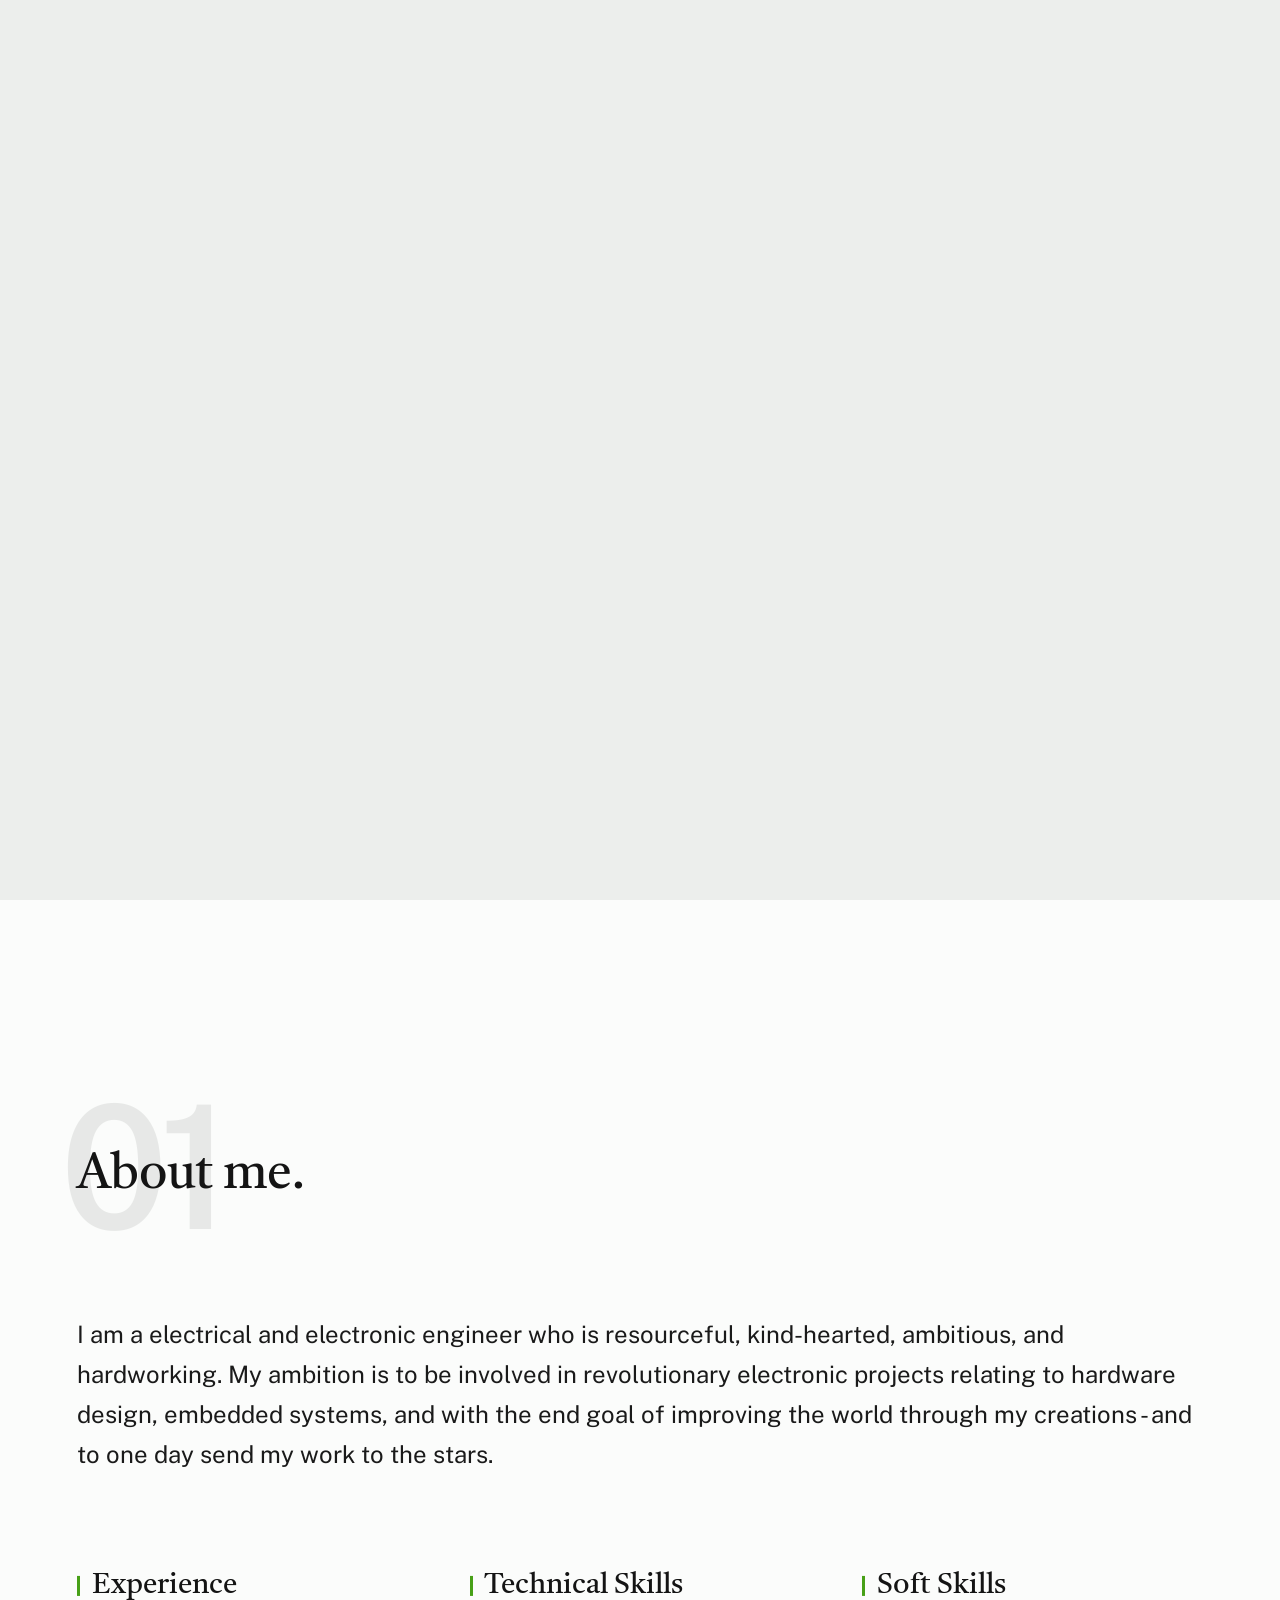
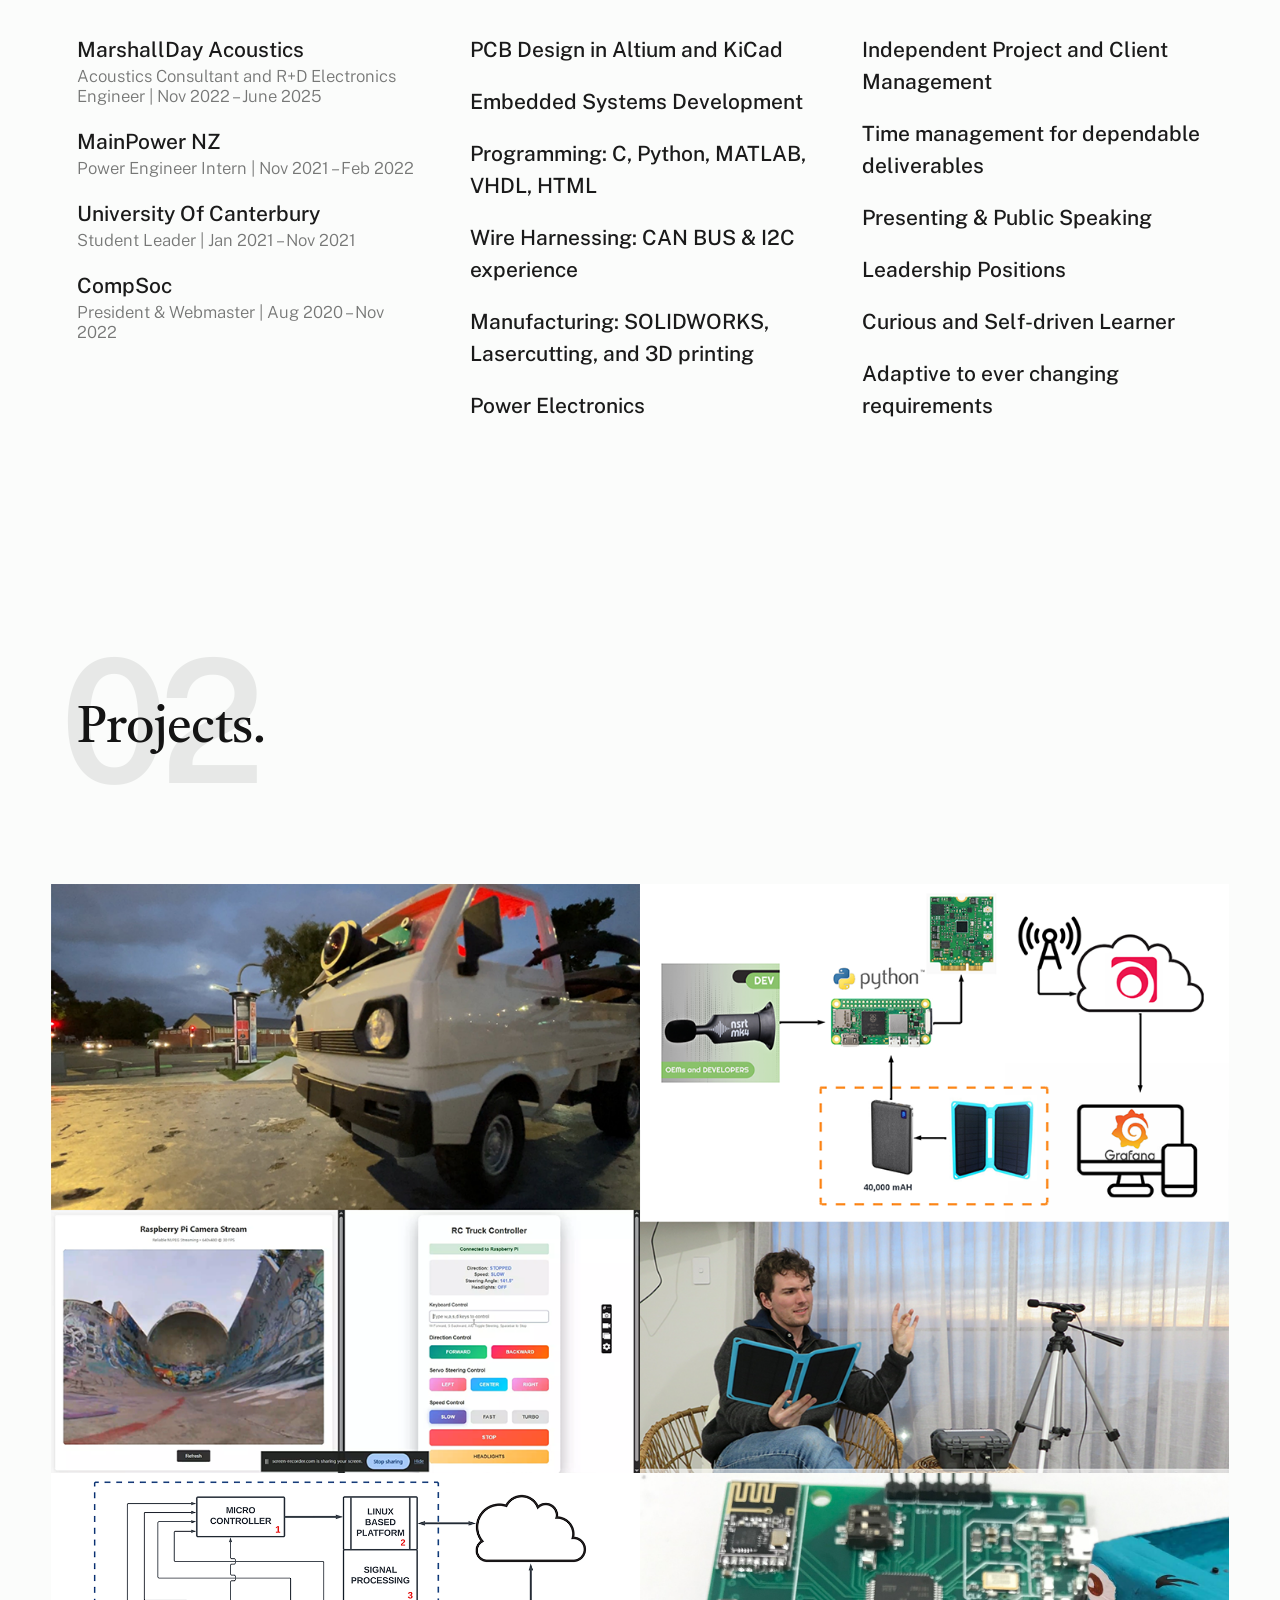
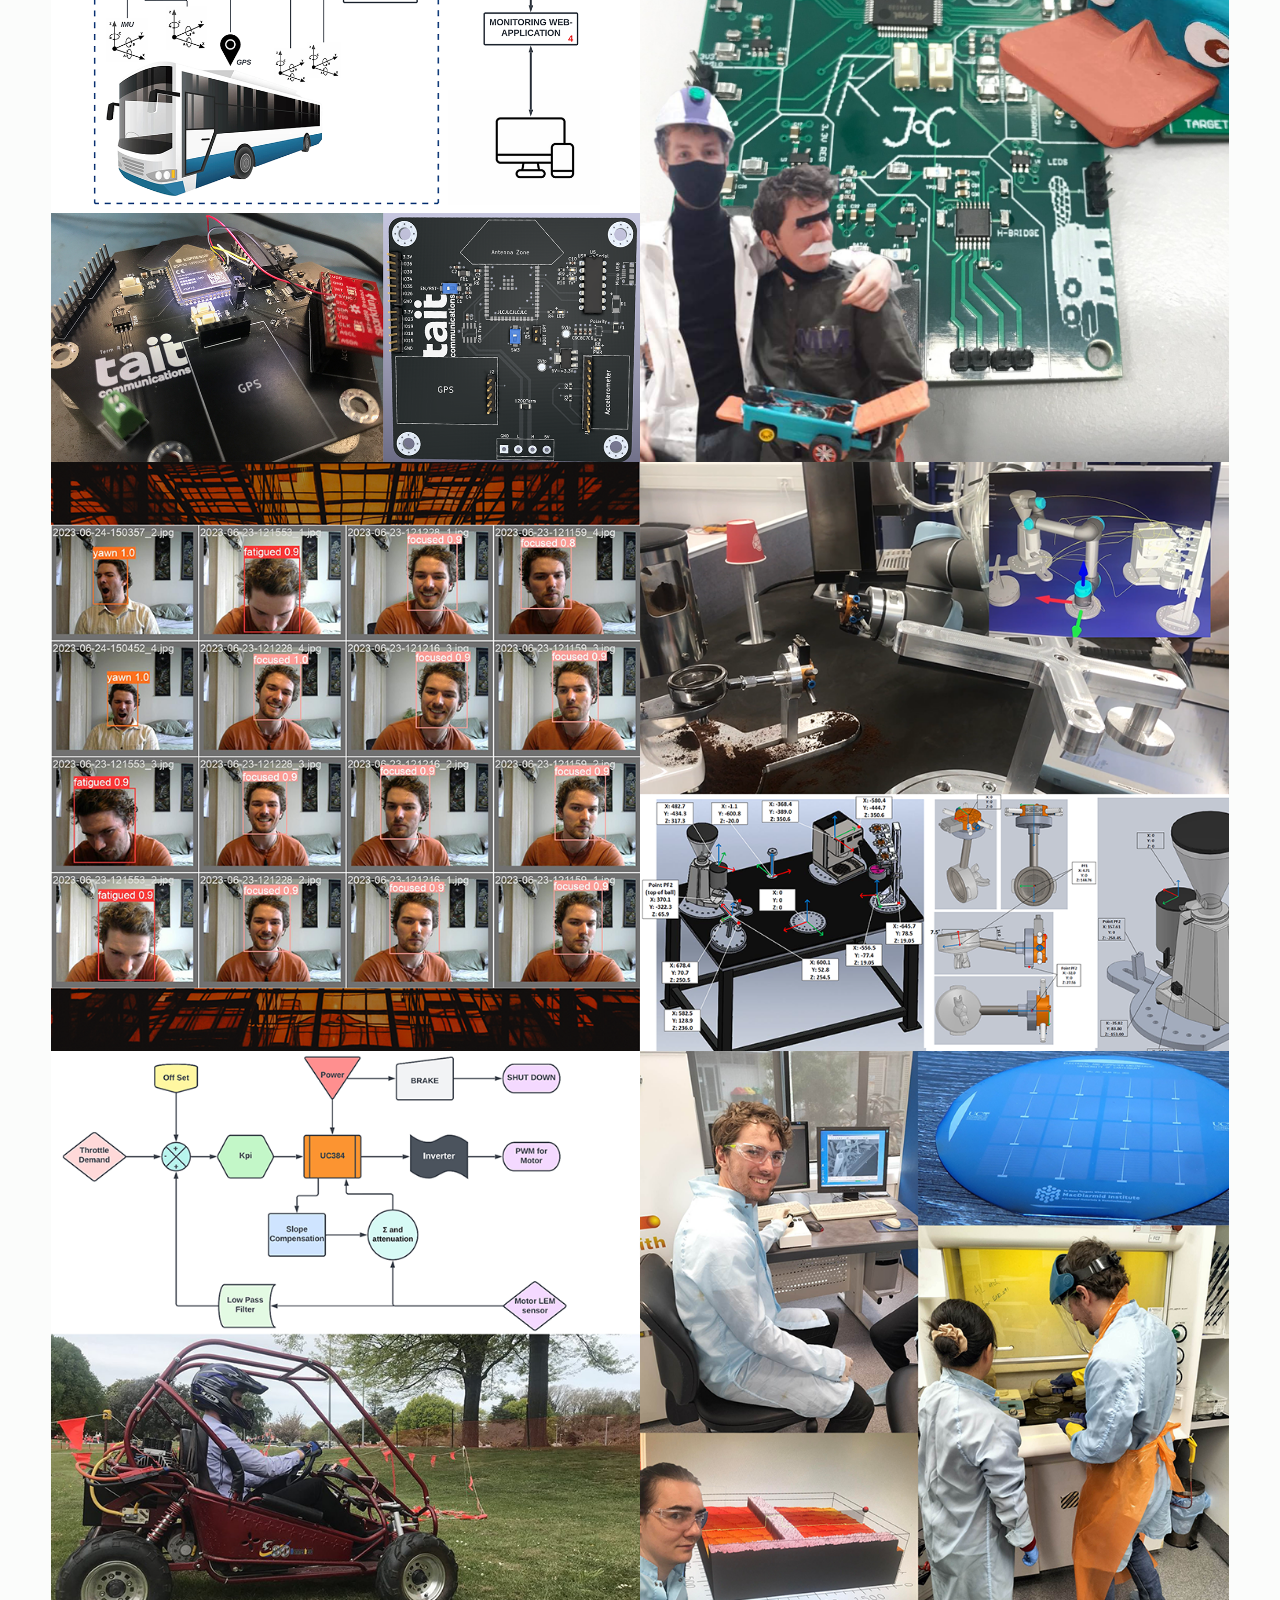
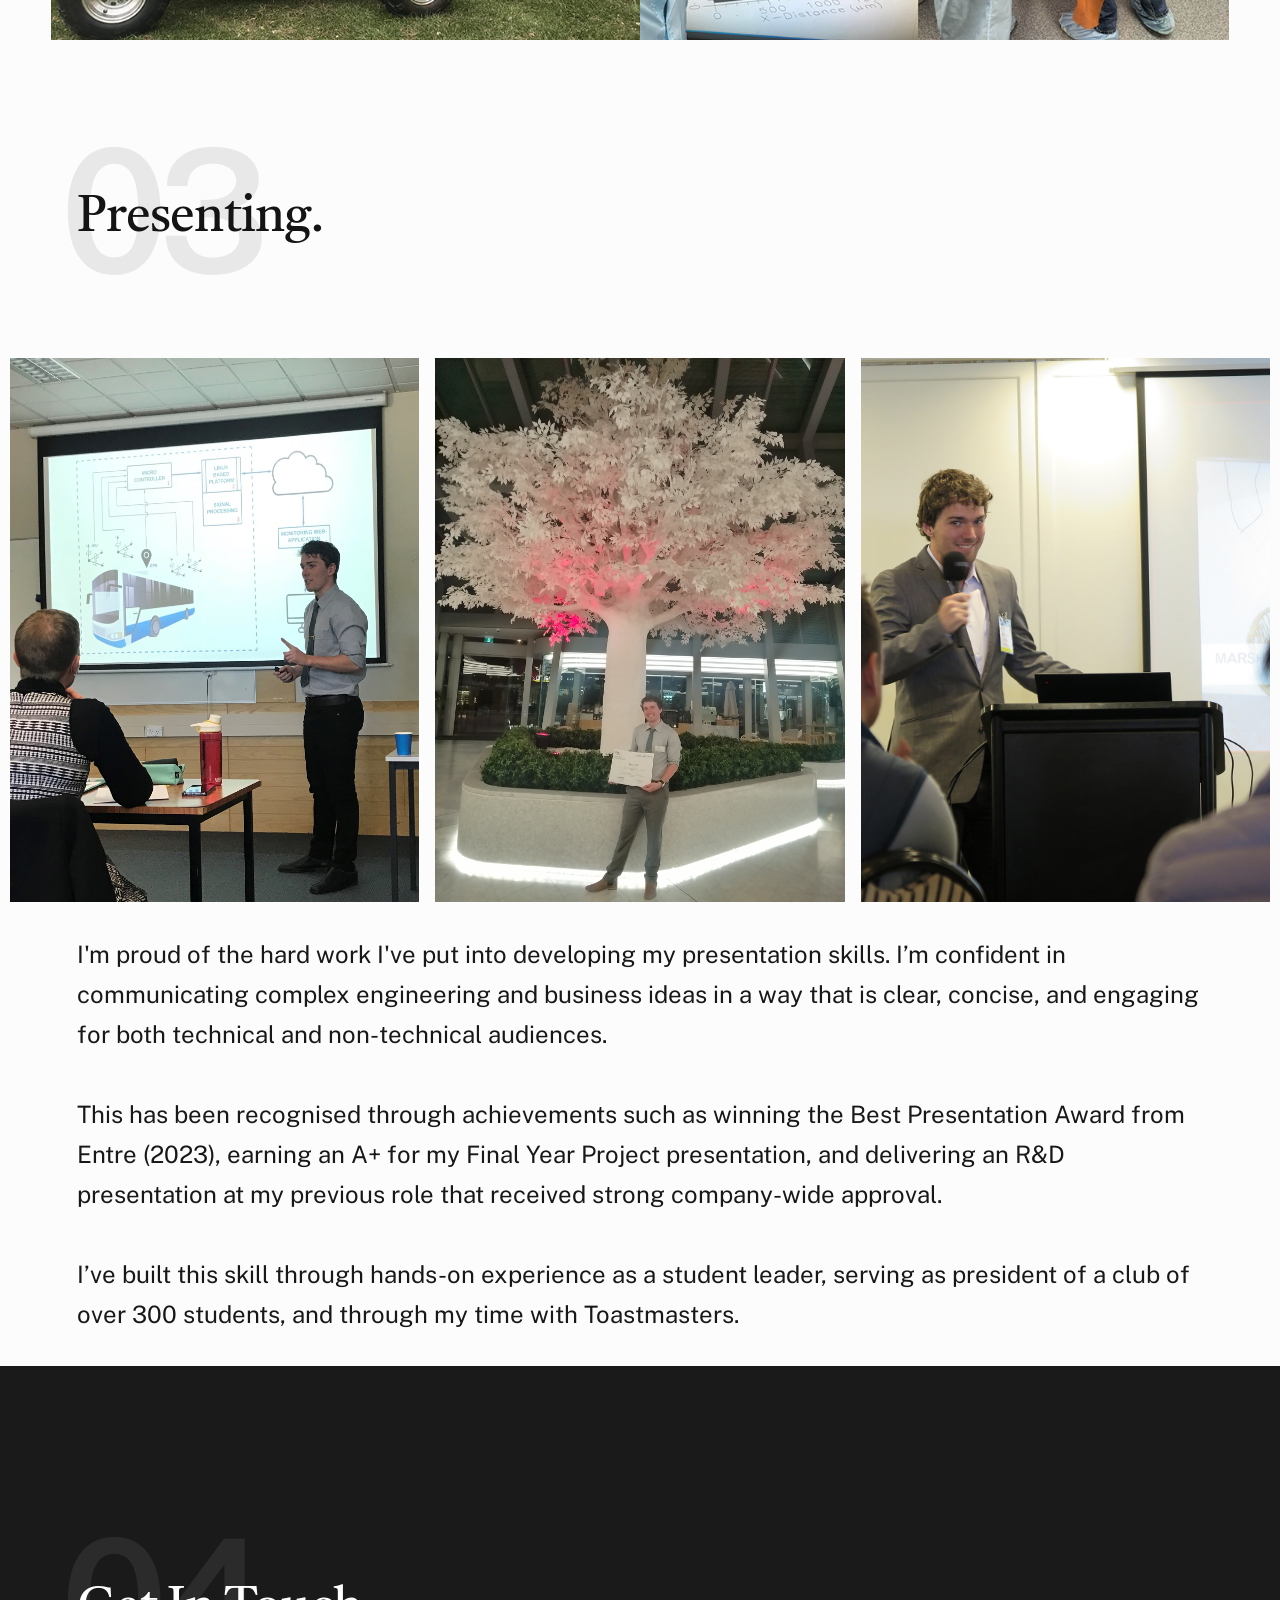
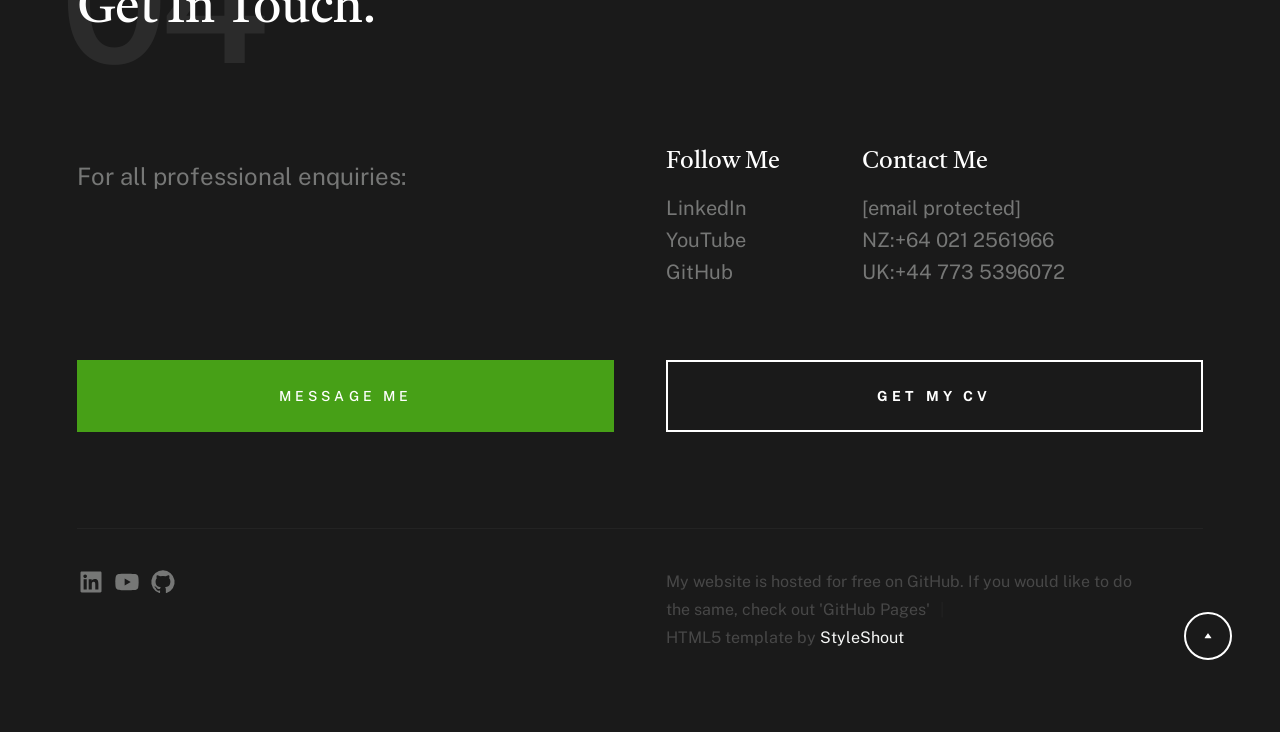
<file: index.html>
<!DOCTYPE html>
<html lang="en" class="no-js" >
<head>

    <!--- basic page needs
    ================================================== -->
    <meta charset="utf-8">
    <meta name="viewport" content="width=device-width, initial-scale=1">
    <title>Forester King</title>

    <script>
        document.documentElement.classList.remove('no-js');
        document.documentElement.classList.add('js');
    </script>

    <!-- CSS
    ================================================== -->
    <link rel="stylesheet" href="css/vendor.css">
    <link rel="stylesheet" href="css/styles.css">

    <!-- favicons
    ================================================== -->
    <link rel="apple-touch-icon" sizes="180x180" href="apple-touch-icon.png">
    <link rel="icon" type="image/png" sizes="32x32" href="favicon-32x32.png">
    <link rel="icon" type="image/png" sizes="16x16" href="favicon-16x16.png">
    <link rel="manifest" href="site.webmanifest">

</head>


<body id="top">

    
    <!-- preloader
    ================================================== -->
    <div id="preloader">
        <div id="loader" class="dots-fade">
            <div></div>
            <div></div>
            <div></div>
        </div>
    </div>


    <!-- page wrap
    ================================================== -->
    <div id="page" class="s-pagewrap">


        <!-- # site header 
        ================================================== -->
        <header class="s-header">
            <div class="row s-header__inner">

                <div class="s-header__block">
                    <div class="s-header__logo">
                        <a class="logo" href="index.html">
                            <img src="images/logo.svg" alt="Homepage">
                        </a>
                    </div>

                    <a class="s-header__menu-toggle" href="#0"><span>Menu</span></a>
                </div> <!-- end s-header__block -->

                <nav class="s-header__nav">    
                    <ul class="s-header__menu-links">
                        <li class="current"><a class="smoothscroll" href="#intro">Intro</a></li>
                        <li><a class="smoothscroll" href="#about">About</a></li>
                        <li><a class="smoothscroll" href="#works">Projects</a></li>
                        <li><a class="smoothscroll" href="#presenting">Presenting</a></li>
                        <li><a class="smoothscroll" href="#footer">Contact</a></li>
                    </ul> <!-- s-header__menu-links -->    
                </nav> <!-- end s-header__nav -->

            </div> <!-- end s-header__inner -->
        </header> <!-- end s-header -->


        <!-- # intro
        ================================================== -->
        <section id="intro" class="s-intro target-section">

            <div class="row s-intro__content width-sixteen-col">
                <div class="column lg-12 s-intro__content-inner grid-block grid-16">
                    
                    <div class="s-intro__content-text">

                        <div class="s-intro__content-pretitle text-pretitle">Kia Ora</div>
                        <h1 class="s-intro__content-title">
                        I'm Forester King, <br>
                        an electronic engineer who reaches for the stars
                        </h1>                         

                        <div class="s-intro__content-btns">
                            <a class="smoothscroll btn" href="#about">More About Me</a>
                            <a class="smoothscroll btn btn--stroke" href="#footer">Get In Touch</a>
                        </div> <!-- s-intro__content-btns -->   

                    </div> <!-- s-intro__content-text -->                     
                    
                </div> <!-- s-intro__content-inner -->  
            </div> <!-- s-intro__content -->

            <ul class="s-intro__social social-list">
                <li>
                    <a href="https://www.linkedin.com/in/forester-king/" target="_blank">
                        <svg xmlns="http://www.w3.org/2000/svg" width="24" height="24" viewBox="0 0 24 24" style="fill:rgba(0, 0, 0, 1);transform:;-ms-filter:"><path d="M20,3H4C3.447,3,3,3.448,3,4v16c0,0.552,0.447,1,1,1h16c0.553,0,1-0.448,1-1V4C21,3.448,20.553,3,20,3z M8.339,18.337H5.667v-8.59h2.672V18.337z M7.003,8.574c-0.856,0-1.548-0.694-1.548-1.548s0.691-1.548,1.548-1.548c0.854,0,1.548,0.693,1.548,1.548S7.857,8.574,7.003,8.574z M18.338,18.337h-2.669V14.16c0-0.996-0.018-2.277-1.388-2.277c-1.39,0-1.601,1.086-1.601,2.207v4.248h-2.667v-8.59h2.56v1.174h0.037c0.355-0.675,1.227-1.387,2.524-1.387c2.704,0,3.203,1.778,3.203,4.092V18.337z"></path></svg>
                        <span class="u-screen-reader-text">LinkedIn</span>
                    </a>
                </li>
                <li>
                    <a href="https://www.youtube.com/@foresterking" target="_blank">
                        <svg xmlns="http://www.w3.org/2000/svg" width="24" height="24" viewBox="0 0 24 24" style="fill:rgba(0, 0, 0, 1);transform:;-ms-filter:"><path d="M21.593 7.203a2.506 2.506 0 0 0-1.762-1.766C18.265 5.007 12 5 12 5s-6.264-.007-7.831.404a2.56 2.56 0 0 0-1.766 1.778c-.413 1.566-.417 4.814-.417 4.814s-.004 3.264.406 4.814c.23.857.905 1.534 1.762 1.766 1.582.43 7.83.437 7.83.437s6.265.007 7.831-.403a2.515 2.515 0 0 0 1.767-1.763c.414-1.565.417-4.812.417-4.812s.02-3.265-.407-4.831zM9.996 15.005l.005-6 5.207 3.005-5.212 2.995z"></path></svg>
                        <span class="u-screen-reader-text">YouTube</span>
                    </a>
                </li>
                <li>
                    <a href="https://github.com/thehappyclone" target="_blank">
                        <svg xmlns="http://www.w3.org/2000/svg" width="24" height="24" viewBox="0 0 24 24" style="fill:rgba(0, 0, 0, 1);transform:;-ms-filter:"><path d="M12,2A10,10,0,0,0,8.84,21.5c.5.08.66-.23.66-.5V19.31C6.73,19.91,6.14,18,6.14,18A2.69,2.69,0,0,0,5,16.5c-.91-.62.07-.6.07-.6a2.1,2.1,0,0,1,1.53,1,2.15,2.15,0,0,0,2.91.83,2.16,2.16,0,0,1,.63-1.34C8,16.17,5.62,15.31,5.62,11.5a3.87,3.87,0,0,1,1-2.71,3.58,3.58,0,0,1,.1-2.64s.84-.27,2.75,1a9.63,9.63,0,0,1,5,0c1.91-1.29,2.75-1,2.75-1a3.58,3.58,0,0,1,.1,2.64,3.87,3.87,0,0,1,1,2.71c0,3.82-2.34,4.66-4.57,4.91a2.39,2.39,0,0,1,.69,1.85V21c0,.27.16.59.67.5A10,10,0,0,0,12,2Z"></path></svg>
                        <span class="u-screen-reader-text">GitHub</span>
                    </a>
                </li>
            </ul> <!-- end s-intro__social -->

            <div class="s-intro__content-media">                               
                <img src="images/intro-bg.jpg" srcset="images/intro-bg.jpg 1x, images/intro-bg.jpg 2x" alt="">
            </div> <!-- s-intro__content-media -->                

            <div class="s-intro__btn-download">
                <a class="btn btn--stroke" href="Forester King CV 2026.pdf">Get My CV</a>
            </div> <!-- end s-intro__btn-download -->
            
            <div class="s-intro__scroll-down">
                <a href="#about" class="smoothscroll">
                    <div class="scroll-icon">
                        <svg xmlns="http://www.w3.org/2000/svg" width="24" height="24" viewBox="0 0 24 24" style="fill: rgba(0, 0, 0, 1);transform: ;msFilter:;"><path d="M11.178 19.569a.998.998 0 0 0 1.644 0l9-13A.999.999 0 0 0 21 5H3a1.002 1.002 0 0 0-.822 1.569l9 13z"></path></svg>
                    </div>
                    <span class="scroll-text u-screen-reader-text">Scroll Down</span>
                </a>
            </div> <!-- s-intro__scroll-down -->

        </section> <!-- end s-intro -->


        <!-- # about
        ================================================== -->
        <section id="about" class="s-about target-section">

            <div class="row s-about__content">
                <div class="column xl-12">    
                    
                    <div class="section-header" data-num="01">
                        <h2 class="text-display-title">About me.</h2>
                    </div> <!-- end section-header -->

                    <p class="attention-getter">
                    I am a electrical and electronic engineer who is resourceful, kind-hearted, ambitious, and
                    hardworking. My ambition is to be involved in revolutionary electronic projects relating to hardware design,
                    embedded systems, and with the end goal of improving the world through my creations - and to one day send my work to the stars.
                    </p>

                    <p class="attention-getter">
                    
                    </p>

                    <div class="grid-list-items s-about__blocks">

                        <div class="grid-list-items__item s-about__block">
                            <h4 class="s-about__block-title">Experience</h4>
                            <ul class="s-about__list">
                                <li>
                                    MarshallDay Acoustics
                                    <span>Acoustics Consultant and R+D Electronics Engineer | Nov 2022 – June 2025</span>
                                </li>
                                <li>
                                    MainPower NZ
                                    <span>Power Engineer Intern | Nov 2021 – Feb 2022</span>
                                </li>
                                <li>
                                    University Of Canterbury
                                    <span>Student Leader | Jan 2021 – Nov 2021</span>
                                </li>
                                <li>
                                    CompSoc
                                    <span>President & Webmaster | Aug 2020 – Nov 2022</span>
                                </li>
                            </ul>
                        </div> <!--end s-about__block -->

                        <div class="grid-list-items__item s-about__block">
                            <h4 class="s-about__block-title">Technical Skills</h4>

                            <ul class="s-about__list">
                                <li>
                                    PCB Design in Altium and KiCad                                      
                                </li>
                                <li>
                                    Embedded Systems Development
                                </li>
                                <li>
                                    Programming: C, Python, MATLAB, VHDL, HTML
                                </li>
                                <li>
                                    Wire Harnessing: CAN BUS & I2C experience
                                </li>
                                <li>
                                    Manufacturing: SOLIDWORKS, Lasercutting, and 3D printing
                                </li>
                                <li>
                                    Power Electronics                              
                                </li>
                            </ul>
                        </div> <!--end s-about__block -->
                        
                        <div class="grid-list-items__item s-about__block">
                            <h4 class="s-about__block-title">Soft Skills</h4>

                            <ul class="s-about__list">
                                <li>
                                    Independent Project and Client Management
                                </li>
                                <li>
                                    Time management for dependable deliverables
                                </li>
                                <li>
                                    Presenting & Public Speaking
                                </li>
                                <li>
                                    Leadership Positions
                                </li>
                                <li>
                                    Curious and Self-driven Learner
                                </li>
                                <li>
                                    Adaptive to ever changing requirements
                                </li>
                            </ul>
                        </div> <!--end s-about__block -->

                    </div> <!-- grid-list-items -->

                </div> <!--end column -->
            </div> <!--end s-about__content -->
            
        </section> <!-- end s-about -->   



        <!-- # works
        ================================================== -->
        <section id="works" class="s-works target-section">

            <div class="row">
                <div class="column xl-12">
                    <div class="section-header" data-num="02">
                        <h2 class="text-display-title">Projects.</h2>
                    </div> <!-- end section-header -->
                </div>
            </div>

            <div class="row folio-entries">

                <div class="column entry">
                    <a href="images/projects/gallery/g-RoboCarWeb.png" class="entry__link glightbox" data-glightbox="title: RC Truck with low-latency video feed; description: .entry__desc-01">
                        <div class="entry__thumb">
                            <img src="" srcset="images/projects/RoboCarWeb750x750.png 1x, images/projects/RoboCarWeb1500x1500.png 2x" alt="">
                        </div>
                        <div class="entry__info">
                            <h4 class="entry__title">RC Truck with low-latency video feed</h4>
                            <div class="entry__cat">Personal Project</div>
                        </div>
                    </a>

                    <div class="glightbox-desc entry__desc-01">
                        <p>
                        As a personal IOT project I have recently created a RC car that streams a low latency video to website. The RC truck is also fully controlled via a website. It uses a Raspberry Pi as its controller, a servo motor to steer, and a 12V PWM controlled DC motor for driving. I also created a Raspberry Pi hat PCB for this in Altium Designer to act as a refresher.
                        <a href="https://youtu.be/gsVEaVSM5lg?si=CBTygbjyNekHvn9c">Project Link</a>.
                        </p>
                    </div>
                </div> <!-- entry -->

                <div class="column entry">
                    <a href="images/projects/gallery/g-mk3.png" class="entry__link glightbox" data-glightbox="title: Professional Sound Logger; description: .entry__desc-02">
                        <div class="entry__thumb">
                            <img src="images/projects/mk31500x1500.png" srcset="images/projects/mk3750x750.png 1x, images/projects/mk31500x1500.png 2x" alt="">
                        </div>
                        <div class="entry__info">
                            <h4 class="entry__title">Professional Sound Logger</h4>
                            <div class="entry__cat">MarshallDay Acoustics</div>
                        </div>
                    </a>

                    <div class="glightbox-desc entry__desc-02">
                        <p>
                        At my last job I was the sole R&D department, and I created a low-cost sound logger that would send real time updates of high precision sound data to a server, which was able to be viewed remotely via a user-friendly GUI. The sound logger was weather resilient and used a battery pack and solar panel for its power supply. I presented this device to the whole company at the 40th year anniversary and it was well received.
                        </p>
                    </div>
                </div> <!-- entry -->

                <div class="column entry">
                    <a href="images/projects/gallery/g-FYPWeb.png" class="entry__link glightbox" data-glightbox="title: Final Year Project; description: .entry__desc-03">
                        <div class="entry__thumb">
                            <img src="images/projects/FYPWeb1500x1500.png" srcset="images/projects/FYPWeb750x750.png 1x, images/projects/FYPWeb1500x1500.png 2x" alt="">
                        </div>
                        <div class="entry__info">
                            <h4 class="entry__title">Final Year Project</h4>
                            <div class="entry__cat">University of Canterbury</div>
                        </div>
                    </a>

                    <div class="glightbox-desc entry__desc-03">
                        <p>
                        I designed and programmed an embedded system to collect data from multiple environmental sensors and modules to determine rider comfort in a vehicle. Key aspects of this project were: using I2C and CAN wire harnesses, programming an ESP32 in C, PCB design, and integrating the embedded system to effectively communicate with a separate Linux based platform.
                        <a href="https://drive.google.com/file/d/19paLjhN43PKVY7fdSsgb75BeGvm8TGvX/view">Project Link</a>.
                        </p>
                    </div>
                </div> <!-- entry -->

                <div class="column entry">
                    <a href="images/projects/gallery/g-Perry.png" class="entry__link glightbox" data-glightbox="title: Perry the RC STM32; description: .entry__desc-04">
                        <div class="entry__thumb">
                            <img src="images/projects/Perry1500x1500.png" srcset="images/projects/Perry750x750.png 1x, images/projects/Perry1500x1500.png 2x" alt="">
                        </div>
                        <div class="entry__info">
                            <h4 class="entry__title">Perry the RC STM32</h4>
                            <div class="entry__cat">University of Canterbury</div>
                        </div>
                    </a>

                    <div class="glightbox-desc entry__desc-04">
                        <p>
                        Our group developed a ‘Wacky Racer’ which is a remotely controlled vehicle that used surface mount PCBs and fly by wire technology to control the vehicle.<br>
                        From processing-unit, to programming, to chassis, all aspects of our wacky racer were custom made. The controller was located in the user's hat and would control the car via head movements.
                        </p>
                    </div>
                </div> <!-- entry -->

                <div class="column entry">
                    <a href="images/projects/gallery/g-Detection.png" class="entry__link glightbox" data-glightbox="title: Student Fatigue Detection; description: .entry__desc-05">
                        <div class="entry__thumb">
                            <img src="images/projects/Detection1500x1500.png" srcset="images/projects/Detection750x750.png 1x, images/projects/Detection1500x1500.png 2x" alt="">
                        </div>
                        <div class="entry__info">
                            <h4 class="entry__title">Student Fatigue Detection</h4>
                            <div class="entry__cat">University of Canterbury</div>
                        </div>
                    </a>

                    <div class="glightbox-desc entry__desc-05">
                        <p>
                        For my Computer Vision course, I developed a realtime program to detect student focus and fatigue using AI deep learning. The AI operates on a local GTX970 graphics card and does not require special hardware. Built with PyTorch and the YOLOv5 object detection algorithm, the model was trained on labelled images of focused and fatigued states, including posture and yawning. 
                        <a href="https://youtu.be/8vs1xRZ1rtA?si=Uu-952DbCQc7P12-">Project Link</a>.
                        </p>
                    </div>
                </div> <!-- entry -->

                <div class="column entry">
                    <a href="images/projects/gallery/g-RoboCoffee.png" class="entry__link glightbox" data-glightbox="title: Robotic Coffee Maker; description: .entry__desc-06">
                        <div class="entry__thumb">
                            <img src="images/projects/RoboCoffee1500x1500.png" srcset="images/projects/RoboCoffee750x750.png 1x, images/projects/RoboCoffee1500x1500.png 2x" alt="">
                        </div>
                        <div class="entry__info">
                            <h4 class="entry__title">Robotic Coffee Maker</h4>
                            <div class="entry__cat">University of Canterbury</div>
                        </div>
                    </a>

                    <div class="glightbox-desc entry__desc-06">
                        <p>
                        For my fourth-year robotics project, my teammate and I programmed a UR5 robotic arm to autonomously make espresso coffee. The project involved applying key robotics concepts such as inverse kinematics and spatial transformations to control the arm’s movement and interaction with various tools.
                        <a href="https://youtu.be/atB3zbPcPbY?si=T37Ijm320QM5DQqx">Project Link</a>.
                        </p>
                    </div>
                </div> <!-- entry -->

                <div class="column entry">
                    <a href="images/projects/gallery/g-GoCart.png" class="entry__link glightbox" data-glightbox="title: Go-Cart Power Electronics; description: .entry__desc-07">
                        <div class="entry__thumb">
                            <img src="images/projects/GoCart1500x1500.png" srcset="images/projects/GoCart750x750.png 1x, images/projects/GoCart1500x1500.png 2x" alt="">
                        </div>
                        <div class="entry__info">
                            <h4 class="entry__title">Go-Cart Power Electronics</h4>
                            <div class="entry__cat">University of Canterbury</div>
                        </div>
                    </a>

                    <div class="glightbox-desc entry__desc-07">
                        <p>
                        Alex Delyagin and I designed, built, tested and deployed an analogue control system that ensured a Go-Kart motor would deliver a safe amount of power for a demanded acceleration. This was achieved via a Fixed Frequency Current Mode Controller (FFCMC). My peers raced against one another to determine who had the fastest lap time, and thereby the most efficient circuit.
                        </p>
                    </div>
                </div> <!-- entry --> 

                <div class="column entry">
                    <a href="images/projects/gallery/g-SolarCell.png" class="entry__link glightbox" data-glightbox="title: Photovoltaic Cell; description: .entry__desc-08">
                        <div class="entry__thumb">
                            <img src="images/projects/SolarCell1500x1500.png" srcset="images/projects/SolarCell750x750.png 1x, images/projects/SolarCell1500x1500.png 2x" alt="">
                        </div>
                        <div class="entry__info">
                            <h4 class="entry__title">Photovoltaic Cell</h4>
                            <div class="entry__cat">University of Canterbury</div>
                        </div>
                    </a>

                    <div class="glightbox-desc entry__desc-08">
                        <p>
                        For my nanotechnology course, we created a photovoltaic cell, learning the fabrication process and the challenges of manufacturing solar cells. Our group successfully produced a working solar cell, though with low efficiency (0.75%) due to issues such as insulation defects and contamination. The project provided hands-on experience with key fabrication steps and equipment, and reinforced the importance of improved cleanroom standards.
                        </p>
                    </div>
                </div> <!-- entry -->

            </div> <!-- folio entries -->
            <br>
            <br>
            <br>

        </section> <!-- end s-works --> 

        <!-- # Soft Skills
        ================================================== -->
        <section id="presenting" class="s-presenting">
        
            <div class="row">
                <div class="column xl-12">
                    <div class="section-header" data-num="03">
                        <h2 class="text-display-title">Presenting.</h2>
                    </div> <!-- end section-header -->
                </div>
            </div>

            <div style="display: flex; gap: 16px; justify-content: center;">
                <img src="images/FYP.jpg" alt="Image 1" style="width: 32%; object-fit: cover;">
                <img src="images/award.jpg" alt="Image 2" style="width: 32%; object-fit: cover;">
                <img src="images/MDA.jpg" alt="Image 3" style="width: 32%; object-fit: cover;">
            </div>
            <div class="row">
                <div class="column xl-12">
                    <p class="attention-getter">
                            I'm proud of the hard work I've put into developing my presentation skills. I’m confident in communicating complex engineering and business ideas in a way that is clear, concise, and engaging for both technical and non-technical audiences. <br>
                            <br>
                            This has been recognised through achievements such as winning the Best Presentation Award from Entre (2023), earning an A+ for my Final Year Project presentation, and delivering an R&D presentation at my previous role that received strong company-wide approval. <br>
                            <br>
                            I’ve built this skill through hands-on experience as a student leader, serving as president of a club of over 300 students, and through my time with Toastmasters.
                    </p>
                </div>
            </div>

        <!-- # footer 
        ================================================== -->
        <footer id="footer" class="s-footer target-section">

            <div class="row">
                <div class="column lg-12">
                    <div class="section-header light-on-dark" data-num="04">
                        <h2 class="text-display-title">Get In Touch.</h2>
                    </div> <!-- end section-header -->
                </div>
            </div>

            <div class="row s-footer__content">

                <div class="column xl-6 md-12 s-footer__block s-footer__about">                    
                    <p class="attention-getter">
                    For all professional enquiries:
                    </p>               
                </div> <!-- end section-footer__about -->

                <div class="column xl-6 md-12 s-footer__block s-footer__site-links">
                    <div class="row">
                        <div class="column xl-4 lg-5 md-6 tab-12">
                            <h5>Follow Me</h5>
                            <ul class="link-list">
                                <li><a href="https://www.linkedin.com/in/forester-king/">LinkedIn</a></li>
                                <li><a href="https://www.youtube.com/@foresterking">YouTube</a></li>
                                <li><a href="https://github.com/thehappyclone">GitHub</a></li>
                            </ul>
                        </div>
                        <div class="column xl-6 md-6 tab-12">
                            <h5>Contact Me</h5>
                            <ul class="link-list">
                                <li><a href="mailto:electricalforester@gmail.com"><span class="__cf_email__" data-cfemail="cebdafb7a6aba2a2a18ea6bbaabda1a0e0ada1a3">[email&#160;protected]</span></a></li>
                                <li><a href="tel:+640212561966">NZ:+64 021 2561966</a></li>
                                <li><a href="tel:+447735396072">UK:+44 773 5396072</a></li>

                            </ul> 
                        </div>
                    </div>                    
                </div> <!-- end section-footer__site-links -->

            </div> <!-- end section-footer__content -->


            <div class="row s-footer__buttons">
               
                <div class="column xl-6 tab-12">
                    <a href="mailto:electricalforester@gmail.com>" class="btn btn--primary btn--large u-fullwidth">Message Me</a>
                </div>
          
                <div class="column xl-6 tab-12">                    
                    <a href="Forester King CV 2026.pdf" class="btn btn--stroke btn--large u-fullwidth">Get My CV</a>
                </div>
            
            </div> <!-- end section-footer__buttons -->              
            
            <div class="row s-footer__bottom">
                
                <div class="column xl-6 lg-12">
                    <ul class="s-footer__social social-list">
                        <li>
                            <a href="https://www.linkedin.com/in/forester-king/" target="_blank">
                                <svg xmlns="http://www.w3.org/2000/svg" width="24" height="24" viewBox="0 0 24 24" style="fill:rgba(0, 0, 0, 1);transform:;-ms-filter:"><path d="M20,3H4C3.447,3,3,3.448,3,4v16c0,0.552,0.447,1,1,1h16c0.553,0,1-0.448,1-1V4C21,3.448,20.553,3,20,3z M8.339,18.337H5.667v-8.59h2.672V18.337z M7.003,8.574c-0.856,0-1.548-0.694-1.548-1.548s0.691-1.548,1.548-1.548c0.854,0,1.548,0.693,1.548,1.548S7.857,8.574,7.003,8.574z M18.338,18.337h-2.669V14.16c0-0.996-0.018-2.277-1.388-2.277c-1.39,0-1.601,1.086-1.601,2.207v4.248h-2.667v-8.59h2.56v1.174h0.037c0.355-0.675,1.227-1.387,2.524-1.387c2.704,0,3.203,1.778,3.203,4.092V18.337z"></path></svg>
                                <span class="u-screen-reader-text">LinkedIn</span>
                            </a>
                        </li>
                        <li>
                            <a href="https://www.youtube.com/@foresterking" target="_blank">
                                <svg xmlns="http://www.w3.org/2000/svg" width="24" height="24" viewBox="0 0 24 24" style="fill:rgba(0, 0, 0, 1);transform:;-ms-filter:"><path d="M21.593 7.203a2.506 2.506 0 0 0-1.762-1.766C18.265 5.007 12 5 12 5s-6.264-.007-7.831.404a2.56 2.56 0 0 0-1.766 1.778c-.413 1.566-.417 4.814-.417 4.814s-.004 3.264.406 4.814c.23.857.905 1.534 1.762 1.766 1.582.43 7.83.437 7.83.437s6.265.007 7.831-.403a2.515 2.515 0 0 0 1.767-1.763c.414-1.565.417-4.812.417-4.812s.02-3.265-.407-4.831zM9.996 15.005l.005-6 5.207 3.005-5.212 2.995z"></path></svg>
                                <span class="u-screen-reader-text">YouTube</span>
                        </li>
                        <li>
                            <a href="https://github.com/thehappyclone" target="_blank">
                                <svg xmlns="http://www.w3.org/2000/svg" width="24" height="24" viewBox="0 0 24 24" style="fill:rgba(0, 0, 0, 1);transform:;-ms-filter:"><path d="M12,2A10,10,0,0,0,8.84,21.5c.5.08.66-.23.66-.5V19.31C6.73,19.91,6.14,18,6.14,18A2.69,2.69,0,0,0,5,16.5c-.91-.62.07-.6.07-.6a2.1,2.1,0,0,1,1.53,1,2.15,2.15,0,0,0,2.91.83,2.16,2.16,0,0,1,.63-1.34C8,16.17,5.62,15.31,5.62,11.5a3.87,3.87,0,0,1,1-2.71,3.58,3.58,0,0,1,.1-2.64s.84-.27,2.75,1a9.63,9.63,0,0,1,5,0c1.91-1.29,2.75-1,2.75-1a3.58,3.58,0,0,1,.1,2.64,3.87,3.87,0,0,1,1,2.71c0,3.82-2.34,4.66-4.57,4.91a2.39,2.39,0,0,1,.69,1.85V21c0,.27.16.59.67.5A10,10,0,0,0,12,2Z"></path></svg>
                                <span class="u-screen-reader-text">GitHub</span>
                            </a>
                        </li>
                    </ul> 
                </div> <!-- end section-footer__social -->

                <div class="column xl-6 lg-12">
                    <p class="ss-copyright">
                        <span>My website is hosted for free on GitHub. 
                            If you would like to do the same, check out 'GitHub Pages'</span> 
                        <span>HTML5 template by <a href="https://styleshout.com/">StyleShout</a></span>
                    </p>
                </div>

            </div> <!-- end section-footer__bottom -->          

            <div class="ss-go-top">
                <a class="smoothscroll" title="Back to Top" href="#top">                 
                    <svg xmlns="http://www.w3.org/2000/svg" width="24" height="24" viewBox="0 0 24 24" style="fill: rgba(0, 0, 0, 1);transform: ;msFilter:;"><path d="M5.536 21.886a1.004 1.004 0 0 0 1.033-.064l13-9a1 1 0 0 0 0-1.644l-13-9A1 1 0 0 0 5 3v18a1 1 0 0 0 .536.886z"></path></svg>
                </a>                                
                <span>Back To Top</span>   
            </div> <!-- end ss-go-top -->
            
        </footer> <!-- end s-footer -->

    </div> <!-- end page-wrap -->


    <!-- Java Script
    ================================================== -->
    <script src="js/plugins.js"></script>
    <script src="js/main.js"></script>

</body>
</html>
</file>
<file: css/vendor.css>
/* ===================================================================
 * Hudson Third-party Stylesheets
 * Template Ver. 1.0.0
 * 04-03-2023
 * -------------------------------------------------------------------
 *
 * TOC:
 * # PrismJS 
 * # Swiper
 * # GLightbox
 *
 * ------------------------------------------------------------------- */
 

/* ===================================================================
 * # PrismJS 1.20.0
 *   https://prismjs.com/download.html#themes=prism-okaidia&languages=markup+css+clike+javascript+markup-templating+php 
 *   
 *   okaidia theme for JavaScript, CSS and HTML
 *   Loosely based on Monokai textmate theme by http://www.monokai.nl/
 *   @author ocodia
 * ------------------------------------------------------------------- */
code[class*=language-],
pre[class*=language-] {
    color          : #f8f8f2;
    background     : none;
    text-shadow    : 0 1px rgba(0, 0, 0, 0.3);
    font-family    : var(--font-mono);
    font-size      : calc(var(--text-size) * 0.9444);
    text-align     : left;
    white-space    : pre;
    word-spacing   : normal;
    word-break     : normal;
    word-wrap      : normal;
    line-height    : var(--vspace-1);
    -moz-tab-size  : 4;
    -o-tab-size    : 4;
    tab-size       : 4;
    -webkit-hyphens: none;
    hyphens        : none;
}

/* Code blocks */
pre[class*=language-] {
    padding : var(--vspace-0_5) 0 var(--vspace-1);
    margin  : var(--vspace-1) 0;
    overflow: auto;
}

:not(pre)>code[class*=language-],
pre[class*=language-] {
    background: #272822;
}

/* Inline code */
:not(pre)>code[class*=language-] {
    padding    : 0.1em;
    white-space: normal;
}

.token.comment,
.token.prolog,
.token.doctype,
.token.cdata {
    color: slategray;
}

.token.punctuation {
    color: #f8f8f2;
}

.token.namespace {
    opacity: 0.7;
}

.token.property,
.token.tag,
.token.constant,
.token.symbol,
.token.deleted {
    color: #f92672;
}

.token.boolean,
.token.number {
    color: #ae81ff;
}

.token.selector,
.token.attr-name,
.token.string,
.token.char,
.token.builtin,
.token.inserted {
    color: #a6e22e;
}

.token.operator,
.token.entity,
.token.url,
.language-css .token.string,
.style .token.string,
.token.variable {
    color: #f8f8f2;
}

.token.atrule,
.token.attr-value,
.token.function,
.token.class-name {
    color: #e6db74;
}

.token.keyword {
    color: #66d9ef;
}

.token.regex,
.token.important {
    color: #fd971f;
}

.token.important,
.token.bold {
    font-weight: bold;
}

.token.italic {
    font-style: italic;
}

.token.entity {
    cursor: help;
}


/* ===================================================================
 * # Swiper 6.4.5
 *   Most modern mobile touch slider and framework with hardware accelerated transitions
 *   https://swiperjs.com
 *
 *   Copyright 2014-2020 Vladimir Kharlampidi
 *
 *   Released under the MIT License
 *
 *   Released on: December 18, 2020
 * ------------------------------------------------------------------- */
@font-face {
    font-family: "swiper-icons";
    src        : url("data:application/font-woff;charset=utf-8;base64, [base64]//wADZ2x5ZgAAAywAAADMAAAD2MHtryVoZWFkAAABbAAAADAAAAA2E2+eoWhoZWEAAAGcAAAAHwAAACQC9gDzaG10eAAAAigAAAAZAAAArgJkABFsb2NhAAAC0AAAAFoAAABaFQAUGG1heHAAAAG8AAAAHwAAACAAcABAbmFtZQAAA/gAAAE5AAACXvFdBwlwb3N0AAAFNAAAAGIAAACE5s74hXjaY2BkYGAAYpf5Hu/j+W2+MnAzMYDAzaX6QjD6/4//Bxj5GA8AuRwMYGkAPywL13jaY2BkYGA88P8Agx4j+/8fQDYfA1AEBWgDAIB2BOoAeNpjYGRgYNBh4GdgYgABEMnIABJzYNADCQAACWgAsQB42mNgYfzCOIGBlYGB0YcxjYGBwR1Kf2WQZGhhYGBiYGVmgAFGBiQQkOaawtDAoMBQxXjg/wEGPcYDDA4wNUA2CCgwsAAAO4EL6gAAeNpj2M0gyAACqxgGNWBkZ2D4/wMA+xkDdgAAAHjaY2BgYGaAYBkGRgYQiAHyGMF8FgYHIM3DwMHABGQrMOgyWDLEM1T9/w8UBfEMgLzE////P/5//f/V/xv+r4eaAAeMbAxwIUYmIMHEgKYAYjUcsDAwsLKxc3BycfPw8jEQA/[base64]/uznmfPFBNODM2K7MTQ45YEAZqGP81AmGGcF3iPqOop0r1SPTaTbVkfUe4HXj97wYE+yNwWYxwWu4v1ugWHgo3S1XdZEVqWM7ET0cfnLGxWfkgR42o2PvWrDMBSFj/IHLaF0zKjRgdiVMwScNRAoWUoH78Y2icB/yIY09An6AH2Bdu/UB+yxopYshQiEvnvu0dURgDt8QeC8PDw7Fpji3fEA4z/PEJ6YOB5hKh4dj3EvXhxPqH/SKUY3rJ7srZ4FZnh1PMAtPhwP6fl2PMJMPDgeQ4rY8YT6Gzao0eAEA409DuggmTnFnOcSCiEiLMgxCiTI6Cq5DZUd3Qmp10vO0LaLTd2cjN4fOumlc7lUYbSQcZFkutRG7g6JKZKy0RmdLY680CDnEJ+UMkpFFe1RN7nxdVpXrC4aTtnaurOnYercZg2YVmLN/d/gczfEimrE/fs/bOuq29Zmn8tloORaXgZgGa78yO9/cnXm2BpaGvq25Dv9S4E9+5SIc9PqupJKhYFSSl47+Qcr1mYNAAAAeNptw0cKwkAAAMDZJA8Q7OUJvkLsPfZ6zFVERPy8qHh2YER+3i/BP83vIBLLySsoKimrqKqpa2hp6+jq6RsYGhmbmJqZSy0sraxtbO3sHRydnEMU4uR6yx7JJXveP7WrDycAAAAAAAH//wACeNpjYGRgYOABYhkgZgJCZgZNBkYGLQZtIJsFLMYAAAw3ALgAeNolizEKgDAQBCchRbC2sFER0YD6qVQiBCv/H9ezGI6Z5XBAw8CBK/m5iQQVauVbXLnOrMZv2oLdKFa8Pjuru2hJzGabmOSLzNMzvutpB3N42mNgZGBg4GKQYzBhYMxJLMlj4GBgAYow/P/PAJJhLM6sSoWKfWCAAwDAjgbRAAB42mNgYGBkAIIbCZo5IPrmUn0hGA0AO8EFTQAA") format("woff");
    font-weight: 400;
    font-style : normal;
}

:root {
    --swiper-theme-color: #007aff;
}

.swiper-container {
    margin-left : auto;
    margin-right: auto;
    position    : relative;
    overflow    : hidden;
    list-style  : none;
    padding     : 0;
    /* Fix of Webkit flickering */
    z-index     : 1;
}

.swiper-container-vertical>.swiper-wrapper {
    flex-direction: column;
}

.swiper-wrapper {
    position           : relative;
    width              : 100%;
    height             : 100%;
    z-index            : 1;
    display            : flex;
    transition-property: transform;
    box-sizing         : content-box;
}

.swiper-container-android .swiper-slide,
.swiper-wrapper {
    transform: translate3d(0px, 0, 0);
}

.swiper-container-multirow>.swiper-wrapper {
    flex-wrap: wrap;
}

.swiper-container-multirow-column>.swiper-wrapper {
    flex-wrap     : wrap;
    flex-direction: column;
}

.swiper-container-free-mode>.swiper-wrapper {
    transition-timing-function: ease-out;
    margin                    : 0 auto;
}

.swiper-slide {
    flex-shrink        : 0;
    width              : 100%;
    height             : 100%;
    position           : relative;
    transition-property: transform;
}

.swiper-slide-invisible-blank {
    visibility: hidden;
}

/* Auto Height */
.swiper-container-autoheight,
.swiper-container-autoheight .swiper-slide {
    height: auto;
}

.swiper-container-autoheight .swiper-wrapper {
    align-items        : flex-start;
    transition-property: transform, height;
}

/* 3D Effects */
.swiper-container-3d {
    perspective: 1200px;
}

.swiper-container-3d .swiper-wrapper,
.swiper-container-3d .swiper-slide,
.swiper-container-3d .swiper-slide-shadow-left,
.swiper-container-3d .swiper-slide-shadow-right,
.swiper-container-3d .swiper-slide-shadow-top,
.swiper-container-3d .swiper-slide-shadow-bottom,
.swiper-container-3d .swiper-cube-shadow {
    transform-style: preserve-3d;
}

.swiper-container-3d .swiper-slide-shadow-left,
.swiper-container-3d .swiper-slide-shadow-right,
.swiper-container-3d .swiper-slide-shadow-top,
.swiper-container-3d .swiper-slide-shadow-bottom {
    position      : absolute;
    left          : 0;
    top           : 0;
    width         : 100%;
    height        : 100%;
    pointer-events: none;
    z-index       : 10;
}

.swiper-container-3d .swiper-slide-shadow-left {
    background-image: linear-gradient(to left, rgba(0, 0, 0, 0.5), rgba(0, 0, 0, 0));
}

.swiper-container-3d .swiper-slide-shadow-right {
    background-image: linear-gradient(to right, rgba(0, 0, 0, 0.5), rgba(0, 0, 0, 0));
}

.swiper-container-3d .swiper-slide-shadow-top {
    background-image: linear-gradient(to top, rgba(0, 0, 0, 0.5), rgba(0, 0, 0, 0));
}

.swiper-container-3d .swiper-slide-shadow-bottom {
    background-image: linear-gradient(to bottom, rgba(0, 0, 0, 0.5), rgba(0, 0, 0, 0));
}

/* CSS Mode */
.swiper-container-css-mode>.swiper-wrapper {
    overflow          : auto;
    scrollbar-width   : none;
    /* For Firefox */
    -ms-overflow-style: none;
    /* For Internet Explorer and Edge */
}

.swiper-container-css-mode>.swiper-wrapper::-webkit-scrollbar {
    display: none;
}

.swiper-container-css-mode>.swiper-wrapper>.swiper-slide {
    scroll-snap-align: start start;
}

.swiper-container-horizontal.swiper-container-css-mode>.swiper-wrapper {
    scroll-snap-type: x mandatory;
}

.swiper-container-vertical.swiper-container-css-mode>.swiper-wrapper {
    scroll-snap-type: y mandatory;
}

:root {
    --swiper-navigation-size : 44px;
    /*
    --swiper-navigation-color: var(--swiper-theme-color);
    */
}

.swiper-button-prev,
.swiper-button-next {
    position       : absolute;
    top            : 50%;
    width          : calc(var(--swiper-navigation-size) / 44 * 27);
    height         : var(--swiper-navigation-size);
    margin-top     : calc(-1 * var(--swiper-navigation-size) / 2);
    z-index        : 10;
    cursor         : pointer;
    display        : flex;
    align-items    : center;
    justify-content: center;
    color          : var(--swiper-navigation-color, var(--swiper-theme-color));
}

.swiper-button-prev.swiper-button-disabled,
.swiper-button-next.swiper-button-disabled {
    opacity       : 0.35;
    cursor        : auto;
    pointer-events: none;
}

.swiper-button-prev:after,
.swiper-button-next:after {
    font-family   : swiper-icons;
    font-size     : var(--swiper-navigation-size);
    text-transform: none !important;
    letter-spacing: 0;
    text-transform: none;
    font-variant  : initial;
    line-height   : 1;
}

.swiper-button-prev,
.swiper-container-rtl .swiper-button-next {
    left : 10px;
    right: auto;
}

.swiper-button-prev:after,
.swiper-container-rtl .swiper-button-next:after {
    content: "prev";
}

.swiper-button-next,
.swiper-container-rtl .swiper-button-prev {
    right: 10px;
    left : auto;
}

.swiper-button-next:after,
.swiper-container-rtl .swiper-button-prev:after {
    content: "next";
}

.swiper-button-prev.swiper-button-white,
.swiper-button-next.swiper-button-white {
    --swiper-navigation-color: #ffffff;
}

.swiper-button-prev.swiper-button-black,
.swiper-button-next.swiper-button-black {
    --swiper-navigation-color: #000000;
}

.swiper-button-lock {
    display: none;
}

:root {
    /*
    --swiper-pagination-color: var(--swiper-theme-color);
    */
}

.swiper-pagination {
    position  : absolute;
    text-align: center;
    transition: 300ms opacity;
    transform : translate3d(0, 0, 0);
    z-index   : 10;
}

.swiper-pagination.swiper-pagination-hidden {
    opacity: 0;
}

/* Common Styles */
.swiper-pagination-fraction,
.swiper-pagination-custom,
.swiper-container-horizontal>.swiper-pagination-bullets {
    bottom: 10px;
    left  : 0;
    width : 100%;
}

/* Bullets */
.swiper-pagination-bullets-dynamic {
    overflow : hidden;
    font-size: 0;
}

.swiper-pagination-bullets-dynamic .swiper-pagination-bullet {
    transform: scale(0.33);
    position : relative;
}

.swiper-pagination-bullets-dynamic .swiper-pagination-bullet-active {
    transform: scale(1);
}

.swiper-pagination-bullets-dynamic .swiper-pagination-bullet-active-main {
    transform: scale(1);
}

.swiper-pagination-bullets-dynamic .swiper-pagination-bullet-active-prev {
    transform: scale(0.66);
}

.swiper-pagination-bullets-dynamic .swiper-pagination-bullet-active-prev-prev {
    transform: scale(0.33);
}

.swiper-pagination-bullets-dynamic .swiper-pagination-bullet-active-next {
    transform: scale(0.66);
}

.swiper-pagination-bullets-dynamic .swiper-pagination-bullet-active-next-next {
    transform: scale(0.33);
}

.swiper-pagination-bullet {
    width        : 8px;
    height       : 8px;
    display      : inline-block;
    border-radius: 100%;
    background   : #000;
    opacity      : 0.2;
}

button.swiper-pagination-bullet {
    border            : none;
    margin            : 0;
    padding           : 0;
    box-shadow        : none;
    -webkit-appearance: none;
    -moz-appearance   : none;
    appearance        : none;
}

.swiper-pagination-clickable .swiper-pagination-bullet {
    cursor: pointer;
}

.swiper-pagination-bullet-active {
    opacity   : 1;
    background: var(--swiper-pagination-color, var(--swiper-theme-color));
}

.swiper-container-vertical>.swiper-pagination-bullets {
    right    : 10px;
    top      : 50%;
    transform: translate3d(0px, -50%, 0);
}

.swiper-container-vertical>.swiper-pagination-bullets .swiper-pagination-bullet {
    margin : 6px 0;
    display: block;
}

.swiper-container-vertical>.swiper-pagination-bullets.swiper-pagination-bullets-dynamic {
    top      : 50%;
    transform: translateY(-50%);
    width    : 8px;
}

.swiper-container-vertical>.swiper-pagination-bullets.swiper-pagination-bullets-dynamic .swiper-pagination-bullet {
    display   : inline-block;
    transition: 200ms transform, 200ms top;
}

.swiper-container-horizontal>.swiper-pagination-bullets .swiper-pagination-bullet {
    margin: 0 4px;
}

.swiper-container-horizontal>.swiper-pagination-bullets.swiper-pagination-bullets-dynamic {
    left       : 50%;
    transform  : translateX(-50%);
    white-space: nowrap;
}

.swiper-container-horizontal>.swiper-pagination-bullets.swiper-pagination-bullets-dynamic .swiper-pagination-bullet {
    transition: 200ms transform, 200ms left;
}

.swiper-container-horizontal.swiper-container-rtl>.swiper-pagination-bullets-dynamic .swiper-pagination-bullet {
    transition: 200ms transform, 200ms right;
}

/* Progress */
.swiper-pagination-progressbar {
    background: rgba(0, 0, 0, 0.25);
    position  : absolute;
}

.swiper-pagination-progressbar .swiper-pagination-progressbar-fill {
    background      : var(--swiper-pagination-color, var(--swiper-theme-color));
    position        : absolute;
    left            : 0;
    top             : 0;
    width           : 100%;
    height          : 100%;
    transform       : scale(0);
    transform-origin: left top;
}

.swiper-container-rtl .swiper-pagination-progressbar .swiper-pagination-progressbar-fill {
    transform-origin: right top;
}

.swiper-container-horizontal>.swiper-pagination-progressbar,
.swiper-container-vertical>.swiper-pagination-progressbar.swiper-pagination-progressbar-opposite {
    width : 100%;
    height: 4px;
    left  : 0;
    top   : 0;
}

.swiper-container-vertical>.swiper-pagination-progressbar,
.swiper-container-horizontal>.swiper-pagination-progressbar.swiper-pagination-progressbar-opposite {
    width : 4px;
    height: 100%;
    left  : 0;
    top   : 0;
}

.swiper-pagination-white {
    --swiper-pagination-color: #ffffff;
}

.swiper-pagination-black {
    --swiper-pagination-color: #000000;
}

.swiper-pagination-lock {
    display: none;
}

/* Scrollbar */
.swiper-scrollbar {
    border-radius   : 10px;
    position        : relative;
    -ms-touch-action: none;
    background      : rgba(0, 0, 0, 0.1);
}

.swiper-container-horizontal>.swiper-scrollbar {
    position: absolute;
    left    : 1%;
    bottom  : 3px;
    z-index : 50;
    height  : 5px;
    width   : 98%;
}

.swiper-container-vertical>.swiper-scrollbar {
    position: absolute;
    right   : 3px;
    top     : 1%;
    z-index : 50;
    width   : 5px;
    height  : 98%;
}

.swiper-scrollbar-drag {
    height       : 100%;
    width        : 100%;
    position     : relative;
    background   : rgba(0, 0, 0, 0.5);
    border-radius: 10px;
    left         : 0;
    top          : 0;
}

.swiper-scrollbar-cursor-drag {
    cursor: move;
}

.swiper-scrollbar-lock {
    display: none;
}

.swiper-zoom-container {
    width          : 100%;
    height         : 100%;
    display        : flex;
    justify-content: center;
    align-items    : center;
    text-align     : center;
}

.swiper-zoom-container>img,
.swiper-zoom-container>svg,
.swiper-zoom-container>canvas {
    max-width    : 100%;
    max-height   : 100%;
    -o-object-fit: contain;
    object-fit   : contain;
}

.swiper-slide-zoomed {
    cursor: move;
}

/* Preloader */
:root {
    /*
    --swiper-preloader-color: var(--swiper-theme-color);
    */
}

.swiper-lazy-preloader {
    width           : 42px;
    height          : 42px;
    position        : absolute;
    left            : 50%;
    top             : 50%;
    margin-left     : -21px;
    margin-top      : -21px;
    z-index         : 10;
    transform-origin: 50%;
    animation       : swiper-preloader-spin 1s infinite linear;
    box-sizing      : border-box;
    border          : 4px solid var(--swiper-preloader-color, var(--swiper-theme-color));
    border-radius   : 50%;
    border-top-color: transparent;
}

.swiper-lazy-preloader-white {
    --swiper-preloader-color: #fff;
}

.swiper-lazy-preloader-black {
    --swiper-preloader-color: #000;
}

@keyframes swiper-preloader-spin {
    100% {
        transform: rotate(360deg);
    }
}

/* a11y */
.swiper-container .swiper-notification {
    position      : absolute;
    left          : 0;
    top           : 0;
    pointer-events: none;
    opacity       : 0;
    z-index       : -1000;
}

.swiper-container-fade.swiper-container-free-mode .swiper-slide {
    transition-timing-function: ease-out;
}

.swiper-container-fade .swiper-slide {
    pointer-events     : none;
    transition-property: opacity;
}

.swiper-container-fade .swiper-slide .swiper-slide {
    pointer-events: none;
}

.swiper-container-fade .swiper-slide-active,
.swiper-container-fade .swiper-slide-active .swiper-slide-active {
    pointer-events: auto;
}

.swiper-container-cube {
    overflow: visible;
}

.swiper-container-cube .swiper-slide {
    pointer-events             : none;
    -webkit-backface-visibility: hidden;
    backface-visibility        : hidden;
    z-index                    : 1;
    visibility                 : hidden;
    transform-origin           : 0 0;
    width                      : 100%;
    height                     : 100%;
}

.swiper-container-cube .swiper-slide .swiper-slide {
    pointer-events: none;
}

.swiper-container-cube.swiper-container-rtl .swiper-slide {
    transform-origin: 100% 0;
}

.swiper-container-cube .swiper-slide-active,
.swiper-container-cube .swiper-slide-active .swiper-slide-active {
    pointer-events: auto;
}

.swiper-container-cube .swiper-slide-active,
.swiper-container-cube .swiper-slide-next,
.swiper-container-cube .swiper-slide-prev,
.swiper-container-cube .swiper-slide-next+.swiper-slide {
    pointer-events: auto;
    visibility    : visible;
}

.swiper-container-cube .swiper-slide-shadow-top,
.swiper-container-cube .swiper-slide-shadow-bottom,
.swiper-container-cube .swiper-slide-shadow-left,
.swiper-container-cube .swiper-slide-shadow-right {
    z-index                    : 0;
    -webkit-backface-visibility: hidden;
    backface-visibility        : hidden;
}

.swiper-container-cube .swiper-cube-shadow {
    position  : absolute;
    left      : 0;
    bottom    : 0px;
    width     : 100%;
    height    : 100%;
    background: #000;
    opacity   : 0.6;
    filter    : blur(50px);
    z-index   : 0;
}

.swiper-container-flip {
    overflow: visible;
}

.swiper-container-flip .swiper-slide {
    pointer-events             : none;
    -webkit-backface-visibility: hidden;
    backface-visibility        : hidden;
    z-index                    : 1;
}

.swiper-container-flip .swiper-slide .swiper-slide {
    pointer-events: none;
}

.swiper-container-flip .swiper-slide-active,
.swiper-container-flip .swiper-slide-active .swiper-slide-active {
    pointer-events: auto;
}

.swiper-container-flip .swiper-slide-shadow-top,
.swiper-container-flip .swiper-slide-shadow-bottom,
.swiper-container-flip .swiper-slide-shadow-left,
.swiper-container-flip .swiper-slide-shadow-right {
    z-index                    : 0;
    -webkit-backface-visibility: hidden;
    backface-visibility        : hidden;
}


/* ==========================================================================
 * # GLightbox
 *
 * GLightbox 3.2.0
 * https://biati-digital.github.io/glightbox/
 * -------------------------------------------------------------------------- 
 */
.glightbox-container {
    width                      : 100%;
    height                     : 100%;
    position                   : fixed;
    top                        : 0;
    left                       : 0;
    z-index                    : 999999 !important;
    overflow                   : hidden;
    touch-action               : none;
    -webkit-text-size-adjust   : 100%;
    -moz-text-size-adjust      : 100%;
    text-size-adjust           : 100%;
    -webkit-backface-visibility: hidden;
    backface-visibility        : hidden;
    outline                    : none;
}

.glightbox-container.inactive {
    display: none;
}

.glightbox-container .gcontainer {
    position: relative;
    width   : 100%;
    height  : 100%;
    z-index : 9999;
    overflow: hidden;
}

.glightbox-container .gslider {
    transition     : transform 0.4s ease;
    height         : 100%;
    left           : 0;
    top            : 0;
    width          : 100%;
    position       : relative;
    overflow       : hidden;
    display        : flex !important;
    justify-content: center;
    align-items    : center;
    transform      : translate3d(0, 0, 0);
}

.glightbox-container .gslide {
    width              : 100%;
    position           : absolute;
    -webkit-user-select: none;
    -moz-user-select   : none;
    user-select        : none;
    display            : flex;
    align-items        : center;
    justify-content    : center;
    opacity            : 0;
}

.glightbox-container .gslide.current {
    opacity : 1;
    z-index : 99999;
    position: relative;
}

.glightbox-container .gslide.prev {
    opacity: 1;
    z-index: 9999;
}

.glightbox-container .gslide-inner-content {
    width: 100%;
}

.glightbox-container .ginner-container {
    position       : relative;
    width          : 100%;
    display        : flex;
    justify-content: center;
    flex-direction : column;
    max-width      : 100%;
    margin         : auto;
    height         : 100vh;
}

.glightbox-container .ginner-container.gvideo-container {
    width: 100%;
}

.glightbox-container .ginner-container.desc-bottom,
.glightbox-container .ginner-container.desc-top {
    flex-direction: column;
}

.glightbox-container .ginner-container.desc-left,
.glightbox-container .ginner-container.desc-right {
    max-width: 100% !important;
}

.gslide iframe,
.gslide video {
    outline                   : none !important;
    border                    : none;
    min-height                : 165px;
    -webkit-overflow-scrolling: touch;
    touch-action              : auto;
}

.gslide:not(.current) {
    pointer-events: none;
}

.gslide-image {
    align-items: center;
}

.gslide-image img {
    max-height         : 100vh;
    display            : block;
    padding            : 0;
    float              : none;
    outline            : none;
    border             : none;
    -webkit-user-select: none;
    -moz-user-select   : none;
    user-select        : none;
    max-width          : 100vw;
    width              : auto;
    height             : auto;
    -o-object-fit      : cover;
    object-fit         : cover;
    touch-action       : none;
    margin             : auto;
    min-width          : 200px;
}

.desc-top .gslide-image img,
.desc-bottom .gslide-image img {
    width: auto;
}

.desc-left .gslide-image img,
.desc-right .gslide-image img {
    width    : auto;
    max-width: 100%;
}

.gslide-image img.zoomable {
    position: relative;
}

.gslide-image img.dragging {
    cursor    : grabbing !important;
    transition: none;
}

.gslide-video {
    position : relative;
    max-width: 100vh;
    width    : 100% !important;
}

.gslide-video .plyr__poster-enabled.plyr--loading .plyr__poster {
    display: none;
}

.gslide-video .gvideo-wrapper {
    width       : 100%;
    /* max-width: 160vmin; */
    margin      : auto;
}

.gslide-video::before {
    content   : "";
    position  : absolute;
    width     : 100%;
    height    : 100%;
    background: rgba(255, 0, 0, 0.34);
    display   : none;
}

.gslide-video.playing::before {
    display: none;
}

.gslide-video.fullscreen {
    max-width: 100% !important;
    min-width: 100%;
    height   : 75vh;
}

.gslide-video.fullscreen video {
    max-width: 100% !important;
    width    : 100% !important;
}

.gslide-inline {
    background: #fff;
    text-align: left;
    max-height: calc(100vh - 40px);
    overflow  : auto;
    max-width : 100%;
    margin    : auto;
}

.gslide-inline .ginlined-content {
    padding: 20px;
    width  : 100%;
}

.gslide-inline .dragging {
    cursor    : grabbing !important;
    transition: none;
}

.ginlined-content {
    overflow: auto;
    display : block !important;
    opacity : 1;
}

.gslide-external {
    display   : flex;
    width     : 100%;
    min-width : 100%;
    background: #fff;
    padding   : 0;
    overflow  : auto;
    max-height: 75vh;
    height    : 100%;
}

.gslide-media {
    display: flex;
    width  : auto;
}

.zoomed .gslide-media {
    box-shadow: none !important;
}

.desc-top .gslide-media,
.desc-bottom .gslide-media {
    margin        : 0 auto;
    flex-direction: column;
}

.gslide-description {
    position: relative;
    flex    : 1 0 100%;
}

.gslide-description.description-left,
.gslide-description.description-right {
    max-width: 100%;
}

.gslide-description.description-bottom,
.gslide-description.description-top {
    margin: 0 auto;
    width : 100%;
}

.gslide-description p {
    margin-bottom: 12px;
}

.gslide-description p:last-child {
    margin-bottom: 0;
}

.zoomed .gslide-description {
    display: none;
}

.glightbox-button-hidden {
    display: none;
}

/*
 * Description for mobiles
 * something like facebook does the description
 * for the photos
*/
.glightbox-mobile .glightbox-container .gslide-description {
    height        : auto !important;
    width         : 100%;
    position      : absolute;
    bottom        : 0;
    padding       : 19px 11px;
    max-width     : 100vw !important;
    order         : 2 !important;
    max-height    : 78vh;
    overflow      : auto !important;
    background    : linear-gradient(to bottom, rgba(0, 0, 0, 0) 0%, rgba(0, 0, 0, 0.75) 100%);
    transition    : opacity 0.3s linear;
    padding-bottom: 50px;
}

.glightbox-mobile .glightbox-container .gslide-title {
    color    : #fff;
    font-size: 1em;
}

.glightbox-mobile .glightbox-container .gslide-desc {
    color: #a1a1a1;
}

.glightbox-mobile .glightbox-container .gslide-desc a {
    color      : #fff;
    font-weight: bold;
}

.glightbox-mobile .glightbox-container .gslide-desc * {
    color: inherit;
}

.glightbox-mobile .glightbox-container .gslide-desc .desc-more {
    color  : #fff;
    opacity: 0.4;
}

.gdesc-open .gslide-media {
    transition: opacity 0.5s ease;
    opacity   : 0.4;
}

.gdesc-open .gdesc-inner {
    padding-bottom: 30px;
}

.gdesc-closed .gslide-media {
    transition: opacity 0.5s ease;
    opacity   : 1;
}

.greset {
    transition: all 0.3s ease;
}

.gabsolute {
    position: absolute;
}

.grelative {
    position: relative;
}

.glightbox-desc {
    display: none !important;
}

.glightbox-open {
    overflow: hidden;
}

.gloader {
    height            : 25px;
    width             : 25px;
    animation         : lightboxLoader 0.8s infinite linear;
    border            : 2px solid #fff;
    border-right-color: transparent;
    border-radius     : 50%;
    position          : absolute;
    display           : block;
    z-index           : 9999;
    left              : 0;
    right             : 0;
    margin            : 0 auto;
    top               : 47%;
}

.goverlay {
    width      : 100%;
    height     : calc(100vh + 1px);
    position   : fixed;
    top        : -1px;
    left       : 0;
    background : #000;
    will-change: opacity;
}

.glightbox-mobile .goverlay {
    background: #000;
}

.gprev,
.gnext,
.gclose {
    z-index        : 99999;
    cursor         : pointer;
    width          : 26px;
    height         : 44px;
    border         : none;
    display        : flex;
    justify-content: center;
    align-items    : center;
    flex-direction : column;
}

.gprev svg,
.gnext svg,
.gclose svg {
    display: block;
    width  : 25px;
    height : auto;
    margin : 0;
    padding: 0;
}

.gprev.disabled,
.gnext.disabled,
.gclose.disabled {
    opacity: 0.2;
}

.gprev .garrow,
.gnext .garrow,
.gclose .garrow {
    stroke: #fff;
}

.gbtn.focused {
    outline: 2px solid #0f3d81;
}

iframe.wait-autoplay {
    opacity: 0;
}

.glightbox-closing .gnext,
.glightbox-closing .gprev,
.glightbox-closing .gclose {
    opacity: 0 !important;
}

/*Skin */
.glightbox-clean .gslide-description {
    background: #fff;
}

.glightbox-clean .gdesc-inner {
    padding: 22px 20px;
}

.glightbox-clean .gslide-title {
    font-size    : 1em;
    font-weight  : normal;
    font-family  : arial;
    color        : #000;
    margin-bottom: 19px;
    line-height  : 1.4em;
}

.glightbox-clean .gslide-desc {
    font-size    : 0.86em;
    margin-bottom: 0;
    font-family  : arial;
    line-height  : 1.4em;
}

.glightbox-clean .gslide-video {
    background: #000;
}

.glightbox-clean .gprev,
.glightbox-clean .gnext,
.glightbox-clean .gclose {
    background-color: rgba(0, 0, 0, 0.75);
    border-radius   : 4px;
}

.glightbox-clean .gprev path,
.glightbox-clean .gnext path,
.glightbox-clean .gclose path {
    fill: #fff;
}

.glightbox-clean .gprev {
    position: absolute;
    top     : -100%;
    left    : 30px;
    width   : 40px;
    height  : 50px;
}

.glightbox-clean .gnext {
    position: absolute;
    top     : -100%;
    right   : 30px;
    width   : 40px;
    height  : 50px;
}

.glightbox-clean .gclose {
    width   : 35px;
    height  : 35px;
    top     : 15px;
    right   : 10px;
    position: absolute;
}

.glightbox-clean .gclose svg {
    width : 18px;
    height: auto;
}

.glightbox-clean .gclose:hover {
    opacity: 1;
}

/*CSS Animations*/
.gfadeIn {
    animation: gfadeIn 0.5s ease;
}

.gfadeOut {
    animation: gfadeOut 0.5s ease;
}

.gslideOutLeft {
    animation: gslideOutLeft 0.3s ease;
}

.gslideInLeft {
    animation: gslideInLeft 0.3s ease;
}

.gslideOutRight {
    animation: gslideOutRight 0.3s ease;
}

.gslideInRight {
    animation: gslideInRight 0.3s ease;
}

.gzoomIn {
    animation: gzoomIn 0.5s ease;
}

.gzoomOut {
    animation: gzoomOut 0.5s ease;
}

@keyframes lightboxLoader {
    0% {
        transform: rotate(0deg);
    }

    100% {
        transform: rotate(360deg);
    }
}

@keyframes gfadeIn {
    from {
        opacity: 0;
    }

    to {
        opacity: 1;
    }
}

@keyframes gfadeOut {
    from {
        opacity: 1;
    }

    to {
        opacity: 0;
    }
}

@keyframes gslideInLeft {
    from {
        opacity  : 0;
        transform: translate3d(-60%, 0, 0);
    }

    to {
        visibility: visible;
        transform : translate3d(0, 0, 0);
        opacity   : 1;
    }
}

@keyframes gslideOutLeft {
    from {
        opacity   : 1;
        visibility: visible;
        transform : translate3d(0, 0, 0);
    }

    to {
        transform : translate3d(-60%, 0, 0);
        opacity   : 0;
        visibility: hidden;
    }
}

@keyframes gslideInRight {
    from {
        opacity   : 0;
        visibility: visible;
        transform : translate3d(60%, 0, 0);
    }

    to {
        transform: translate3d(0, 0, 0);
        opacity  : 1;
    }
}

@keyframes gslideOutRight {
    from {
        opacity   : 1;
        visibility: visible;
        transform : translate3d(0, 0, 0);
    }

    to {
        transform: translate3d(60%, 0, 0);
        opacity  : 0;
    }
}

@keyframes gzoomIn {
    from {
        opacity  : 0;
        transform: scale3d(0.3, 0.3, 0.3);
    }

    to {
        opacity: 1;
    }
}

@keyframes gzoomOut {
    from {
        opacity: 1;
    }

    50% {
        opacity  : 0;
        transform: scale3d(0.3, 0.3, 0.3);
    }

    to {
        opacity: 0;
    }
}

@media (min-width: 769px) {
    .glightbox-container .ginner-container {
        width         : auto;
        height        : auto;
        flex-direction: row;
    }

    .glightbox-container .ginner-container.desc-top .gslide-description {
        order: 0;
    }

    .glightbox-container .ginner-container.desc-top .gslide-image,
    .glightbox-container .ginner-container.desc-top .gslide-image img {
        order: 1;
    }

    .glightbox-container .ginner-container.desc-left .gslide-description {
        order: 0;
    }

    .glightbox-container .ginner-container.desc-left .gslide-image {
        order: 1;
    }

    .gslide-image img {
        max-height: 97vh;
        max-width : 100%;
    }

    .gslide-image img.zoomable {
        cursor: zoom-in;
    }

    .zoomed .gslide-image img.zoomable {
        cursor: grab;
    }

    .gslide-inline {
        max-height: 95vh;
    }

    .gslide-external {
        max-height: 100vh;
    }

    .gslide-description.description-left,
    .gslide-description.description-right {
        max-width: 275px;
    }

    .glightbox-open {
        height: auto;
    }

    .goverlay {
        background: rgba(0, 0, 0, 0.92);
    }

    .glightbox-clean .gslide-media {
        box-shadow: 1px 2px 9px 0px rgba(0, 0, 0, 0.65);
    }

    .glightbox-clean .description-left .gdesc-inner,
    .glightbox-clean .description-right .gdesc-inner {
        position  : absolute;
        height    : 100%;
        overflow-y: auto;
    }

    .glightbox-clean .gprev,
    .glightbox-clean .gnext,
    .glightbox-clean .gclose {
        background-color: rgba(0, 0, 0, 0.32);
    }

    .glightbox-clean .gprev:hover,
    .glightbox-clean .gnext:hover,
    .glightbox-clean .gclose:hover {
        background-color: rgba(0, 0, 0, 0.7);
    }

    .glightbox-clean .gprev {
        top: 45%;
    }

    .glightbox-clean .gnext {
        top: 45%;
    }
}

@media (min-width: 992px) {
    .glightbox-clean .gclose {
        right: 24px;
    }
}

@media screen and (max-height: 420px) {
    .goverlay {
        background: #000;
    }
}
</file>
<file: css/styles.css>
@charset "UTF-8";

/* =================================================================== 
 * Hudson Main Stylesheet
 * Template Ver. 1.0.0
 * 04-03-2023
 * ------------------------------------------------------------------
 *
 * TOC:
 * # SETTINGS
 *      ## fonts 
 *      ## colors
 *      ## spacing and typescale
 *      ## grid variables
 * # CSS RESET
 * # GRID
 * # BASE SETUP
 * # UTILITY CLASSES
 * # TYPOGRAPHY 
 *      ## base type styles
 *      ## additional typography & helper classes
 *      ## lists
 *      ## media 
 *      ## spacing
 * # PRELOADER
 *      ## page loaded
 * # FORM 
 *      ## style placeholder text
 * # BUTTONS
 * # TABLE
 * # COMPONENTS
 *      ## pagination
 *      ## alert box 
 *      ## skillbars
 *      ## stats tabs
 * # PROJECT-WIDE SHARED STYLES
 *      ## section header
 *      ## social list
 *      ## swiper overrides
 *      ## glightbox overrides
 * # GRID-BASED LAYOUTS
 *      ## grid block
 *      ## list grid
 * # PAGE WRAP
 * # SITE HEADER
 *      ## logo
 *      ## main navigation
 *      ## mobile menu toggle
 * # INTRO
 *      ## intro content
 *      ## intro btn cv download
 *      ## intro social
 *      ## intro scroll down
 *      ## intro transitions
 * # ABOUT
 *      ## about blocks
 * # WORKS
 *      ## folio entries 
 *      ## testimonials
 * # NUMBERS
 * # FOOTER
 *      ## copyright
 *      ## go top
 *
 * ------------------------------------------------------------------ */


/* ===================================================================
 * # SETTINGS
 *
 *
 * ------------------------------------------------------------------- */

/* ------------------------------------------------------------------- 
 * ## fonts 
 * ------------------------------------------------------------------- */
@import url("https://fonts.googleapis.com/css2?family=Castoro:ital@0;1&family=Public+Sans:ital,wght@0,300;0,400;0,500;0,600;0,700;1,300;1,400;1,500;1,600;1,700&display=swap");

:root {
    --font-1: "Public Sans", Sans-serif;
    --font-2: "Castoro", Serif;

  /* monospace
   */
    --font-mono: Consolas, "Andale Mono", Courier, "Courier New", monospace;
}

/* ------------------------------------------------------------------- 
 * ## colors
 * ------------------------------------------------------------------- */
:root {

  /* color-1(#C73E1D)
   * color-2(#2F352B)
   * color-3(#1A1A1A)
   */
    --color-1: rgb(71, 160, 23);
    --color-2: hsla(96, 10%, 19%, 1);
    --color-3: hsla(0, 0%, 10%, 1);

  /* theme color variations
   */
    --color-1-lightest: hsla(12, 75%, 75%, 1);
    --color-1-lighter : hsla(12, 75%, 65%, 1);
    --color-1-light   : hsla(12, 75%, 55%, 1);
    --color-1-dark    : hsla(12, 75%, 35%, 1);
    --color-1-darker  : hsla(12, 75%, 25%, 1);
    --color-1-darkest : hsla(12, 75%, 15%, 1);

    --color-2-lightest: hsla(96, 10%, 49%, 1);
    --color-2-lighter : hsla(96, 10%, 39%, 1);
    --color-2-light   : hsla(96, 10%, 29%, 1);
    --color-2-dark    : hsla(96, 10%, 10%, 1);
    --color-2-darker  : hsla(96, 10%, 1%, 1);

    --color-3-light: hsla(0, 0%, 16%, 1);
    --color-3-dark : hsla(0, 0%, 8%, 1);

  /* feedback colors
   * color-error(#ffd1d2), color-success(#c8e675), 
   * color-info(#d7ecfb), color-notice(#fff099)
   */
    --color-error          : hsla(359, 100%, 91%, 1);
    --color-success        : hsla(76, 69%, 68%, 1);
    --color-info           : hsla(205, 82%, 91%, 1);
    --color-notice         : hsla(51, 100%, 80%, 1);
    --color-error-content  : hsla(359, 50%, 50%, 1);
    --color-success-content: hsla(76, 29%, 28%, 1);
    --color-info-content   : hsla(205, 32%, 31%, 1);
    --color-notice-content : hsla(51, 30%, 30%, 1);

  /* neutrals
   * generated using 
   * Tint & Shade Generator 
   * (https://maketintsandshades.com/)
   */
    --color-black  : #000000;
    --color-gray-19: #181818;
    --color-gray-18: #2f302f;
    --color-gray-17: #474747;
    --color-gray-16: #5e5f5e;
    --color-gray-15: #767776;
    --color-gray-14: #8e8f8e;
    --color-gray-13: #a5a7a5;
    --color-gray-12: #bdbebd;
    --color-gray-11: #d4d6d4;
    --color-gray-10: #eceeec;
    --color-gray-9 : #eef0ee;
    --color-gray-8 : #f0f1f0;
    --color-gray-7 : #f2f3f2;
    --color-gray-6 : #f4f5f4;
    --color-gray-5 : #f6f7f6;
    --color-gray-4 : #f7f8f7;
    --color-gray-3 : #f9faf9;
    --color-gray-2 : #fbfcfb;
    --color-gray-1 : #fbfcfb;
    --color-white  : #ffffff;

  /* text
   */
    --color-text       : var(--color-gray-19);
    --color-text-dark  : var(--color-3-dark);
    --color-text-light : var(--color-gray-15);
    --color-placeholder: var(--color-gray-13);

  /* link
   */
    --color-link       : var(--color-1);
    --color-link-hover : var(--color-2-lighter);
    --color-link-active: var(--color-2-lighter);

  /* buttons
   */
    --color-btn                   : var(--color-gray-10);
    --color-btn-text              : var(--color-text);
    --color-btn-hover             : var(--color-gray-11);
    --color-btn-hover-text        : var(--color-text);
    --color-btn-primary           : var(--color-1);
    --color-btn-primary-text      : var(--color-white);
    --color-btn-primary-hover     : var(--color-1-light);
    --color-btn-primary-hover-text: var(--color-white);
    --color-btn-stroke            : var(--color-text-dark);
    --color-btn-stroke-text       : var(--color-text-dark);
    --color-btn-stroke-hover      : var(--color-text-dark);
    --color-btn-stroke-hover-text : var(--color-white);

  /* preloader
   */
    --color-preloader-bg: var(--color-gray-10);
    --color-loader      : var(--color-3);
    --color-loader-light: var(--color-gray-14);

  /* others
   */
    --color-body-bg: var(--color-gray-1);
    --color-border : rgba(0, 0, 0, .1);
    --border-radius: 5px;
}

/* ------------------------------------------------------------------- 
 * ## spacing and typescale
 * ------------------------------------------------------------------- */
:root {

  /* spacing
   * base font size: 20px 
   * vertical space unit : 32px
   */
    --base-size     : 62.5%;
    --multiplier    : 1;
    --base-font-size: calc(2rem * var(--multiplier));
    --space         : calc(3.2rem * var(--multiplier));

  /* vertical spacing 
   */
    --vspace-0_125: calc(0.125 * var(--space));
    --vspace-0_25 : calc(0.25 * var(--space));
    --vspace-0_375: calc(0.375 * var(--space));
    --vspace-0_5  : calc(0.5 * var(--space));
    --vspace-0_625: calc(0.625 * var(--space));
    --vspace-0_75 : calc(0.75 * var(--space));
    --vspace-0_875: calc(0.875 * var(--space));
    --vspace-1    : calc(var(--space));
    --vspace-1_25 : calc(1.25 * var(--space));
    --vspace-1_5  : calc(1.5 * var(--space));
    --vspace-1_75 : calc(1.75 * var(--space));
    --vspace-2    : calc(2 * var(--space));
    --vspace-2_5  : calc(2.5 * var(--space));
    --vspace-3    : calc(3 * var(--space));
    --vspace-3_5  : calc(3.5 * var(--space));
    --vspace-4    : calc(4 * var(--space));
    --vspace-4_5  : calc(4.5 * var(--space));
    --vspace-5    : calc(5 * var(--space));
    --vspace-5_5  : calc(5.5 * var(--space));
    --vspace-6    : calc(6 * var(--space));
    --vspace-6_5  : calc(6.5 * var(--space));
    --vspace-7    : calc(7 * var(--space));
    --vspace-7_5  : calc(7.5 * var(--space));
    --vspace-8    : calc(8 * var(--space));
    --vspace-8_5  : calc(8.5 * var(--space));
    --vspace-9    : calc(9 * var(--space));
    --vspace-9_5  : calc(9.5 * var(--space));
    --vspace-10   : calc(10 * var(--space));

  /* type scale
   * ratio 1        :2 | base: 20px
   * -------------------------------------------------------
   *
   * --text-huge-3    = (148.60px)
   * --text-huge-2    = (123.83px)
   * --text-huge-1    = (103.20px)
   * --text-display-3 = (86.00px)
   * --text-display-2 = (71.66px)
   * --text-display-1 = (59.72px)
   * --text-xxxl      = (49.77px)
   * --text-xxl       = (41.47px)
   * --text-xl        = (34.56px)
   * --text-lg        = (28.80px)
   * --text-md        = (24.00px)
   * --text-size      = (20.00px) BASE
   * --text-sm        = (16.67px)
   * --text-xs        = (13.89px)
   *
   * ---------------------------------------------------------
   */
    --text-scale-ratio: 1.2;
    --text-size       : var(--base-font-size);
    --text-xs         : calc((var(--text-size) / var(--text-scale-ratio)) / var(--text-scale-ratio));
    --text-sm         : calc(var(--text-xs) * var(--text-scale-ratio));
    --text-md         : calc(var(--text-sm) * var(--text-scale-ratio) * var(--text-scale-ratio));
    --text-lg         : calc(var(--text-md) * var(--text-scale-ratio));
    --text-xl         : calc(var(--text-lg) * var(--text-scale-ratio));
    --text-xxl        : calc(var(--text-xl) * var(--text-scale-ratio));
    --text-xxxl       : calc(var(--text-xxl) * var(--text-scale-ratio));
    --text-display-1  : calc(var(--text-xxxl) * var(--text-scale-ratio));
    --text-display-2  : calc(var(--text-display-1) * var(--text-scale-ratio));
    --text-display-3  : calc(var(--text-display-2) * var(--text-scale-ratio));
    --text-huge-1     : calc(var(--text-display-3) * var(--text-scale-ratio));
    --text-huge-2     : calc(var(--text-huge-1) * var(--text-scale-ratio));
    --text-huge-3     : calc(var(--text-huge-2) * var(--text-scale-ratio));

  /* default button height
   */
    --vspace-btn: var(--vspace-1_75);
}

/* on mobile devices below 600px, change the value of '--multiplier' 
 * to adjust the values of base font size and vertical space unit.
 */
@media screen and (max-width: 600px) {
    :root {
        --multiplier: .9375;
    }
}

/* ------------------------------------------------------------------- 
 * ## grid variables
 * ------------------------------------------------------------------- */
:root {

  /* widths for rows and containers
   */
    --width-sixteen-cols: 1760px;
    --width-default     : 1280px;
    --width-wide        : 1600px;
    --width-wider       : 1800px;
    --width-narrow      : 1200px;
    --width-narrower    : 1000px;
    --width-narrowest   : 800px;
    --width-full        : 100%;
    --width-grid-max    : var(--width-default);

  /* gutter
   */
    --gutter: 2.6rem;
}

/* on large screen devices
 */
@media screen and (max-width: 1000px) {
    :root {
        --gutter: 2.2rem;
    }
}

/* on small devices
 */
@media screen and (max-width: 600px) {
    :root {
        --gutter: 1rem;
    }
}


/* ====================================================================
 * # CSS RESET
 *
 *
 * --------------------------------------------------------------------
 * http://meyerweb.com/eric/tools/css/reset/ 
 * v2.0 | 20110126
 * License: none (public domain)
 * -------------------------------------------------------------------- */
html,
body,
div,
span,
applet,
object,
iframe,
h1,
h2,
h3,
h4,
h5,
h6,
p,
blockquote,
pre,
a,
abbr,
acronym,
address,
big,
cite,
code,
del,
dfn,
em,
img,
ins,
kbd,
q,
s,
samp,
small,
strike,
strong,
sub,
sup,
tt,
var,
b,
u,
i,
center,
dl,
dt,
dd,
ol,
ul,
li,
fieldset,
form,
label,
legend,
table,
caption,
tbody,
tfoot,
thead,
tr,
th,
td,
article,
aside,
canvas,
details,
embed,
figure,
figcaption,
footer,
header,
hgroup,
menu,
nav,
output,
ruby,
section,
summary,
time,
mark,
audio,
video {
    margin        : 0;
    padding       : 0;
    border        : 0;
    font-size     : 100%;
    font          : inherit;
    vertical-align: baseline;
}

/* HTML5 display-role reset for older browsers */
article,
aside,
details,
figcaption,
figure,
footer,
header,
hgroup,
menu,
nav,
section {
    display: block;
}

body {
    line-height: 1;
}

ol,
ul {
    list-style: none;
}

blockquote,
q {
    quotes: none;
}

blockquote:before,
blockquote:after,
q:before,
q:after {
    content: "";
    content: none;
}

table {
    border-collapse: collapse;
    border-spacing : 0;
}


/* ===================================================================
 * # GRID v5.0.0
 *
 *
 * -------------------------------------------------------------------
 * - Grid system based on the flex display property.
 *
 * - Grid breakpoints are based on MAXIMUM WIDTH media queries, 
 *   meaning they apply to that one breakpoint and ALL THOSE BELOW IT.
 *
 * - Grid columns without a specified width will automatically layout 
 *   as equal width columns.
 *
 * - On viewports 400px and below, all grid columns will stacked 
 *   vertically
 *
 * ------------------------------------------------------------------- */

/* row 
 */
.row {
    display  : flex;
    flex-flow: row wrap;
    width    : min(92%, var(--width-grid-max));
    margin   : 0 auto;
}

.row .row {
    width       : auto;
    margin-left : calc(var(--gutter) * -1);
    margin-right: calc(var(--gutter) * -1);
}

/* column
 */
.column {
    flex   : 1;
    padding: 0 var(--gutter);
}

.collapse>.column,
.column.collapse {
    padding: 0;
}

/* row utility classes
 */
.row.row-wrap {
    flex-wrap: wrap;
}

.row.row-nowrap {
    flex-wrap: nowrap;
}

.row.row-y-top {
    align-items: flex-start;
}

.row.row-y-bottom {
    align-items: flex-end;
}

.row.row-y-center {
    align-items: center;
}

.row.row-stretch {
    align-items: stretch;
}

.row.row-baseline {
    align-items: baseline;
}

.row.row-x-left {
    justify-content: flex-start;
}

.row.row-x-right {
    justify-content: flex-end;
}

.row.row-x-center {
    justify-content: center;
}

.row.row-center {
    align-items    : center;
    justify-content: center;
}

/* ------------------------- -------------------------------------------
 * ## extra large devices (1201px and above)
 * -------------------------------------------------------------------- */
.xl-1 {
    flex : none;
    width: 8.3333333333%;
}

.xl-2 {
    flex : none;
    width: 16.6666666667%;
}

.xl-3 {
    flex : none;
    width: 25%;
}

.xl-4 {
    flex : none;
    width: 33.3333333333%;
}

.xl-5 {
    flex : none;
    width: 41.6666666667%;
}

.xl-6 {
    flex : none;
    width: 50%;
}

.xl-7 {
    flex : none;
    width: 58.3333333333%;
}

.xl-8 {
    flex : none;
    width: 66.6666666667%;
}

.xl-9 {
    flex : none;
    width: 75%;
}

.xl-10 {
    flex : none;
    width: 83.3333333333%;
}

.xl-11 {
    flex : none;
    width: 91.6666666667%;
}

.xl-12 {
    flex : none;
    width: 100%;
}

/* --------------------------------------------------------------------
 * ## large devices (1001px to 1200px)
 * -------------------------------------------------------------------- */
@media screen and (max-width: 1200px) {
    .lg-1 {
        flex : none;
        width: 8.3333333333%;
    }

    .lg-2 {
        flex : none;
        width: 16.6666666667%;
    }

    .lg-3 {
        flex : none;
        width: 25%;
    }

    .lg-4 {
        flex : none;
        width: 33.3333333333%;
    }

    .lg-5 {
        flex : none;
        width: 41.6666666667%;
    }

    .lg-6 {
        flex : none;
        width: 50%;
    }

    .lg-7 {
        flex : none;
        width: 58.3333333333%;
    }

    .lg-8 {
        flex : none;
        width: 66.6666666667%;
    }

    .lg-9 {
        flex : none;
        width: 75%;
    }

    .lg-10 {
        flex : none;
        width: 83.3333333333%;
    }

    .lg-11 {
        flex : none;
        width: 91.6666666667%;
    }

    .lg-12 {
        flex : none;
        width: 100%;
    }
}

/* --------------------------------------------------------------------
 * ## medium devices (801px to 1000px)
 * -------------------------------------------------------------------- */
@media screen and (max-width: 1000px) {
    .md-1 {
        flex : none;
        width: 8.3333333333%;
    }

    .md-2 {
        flex : none;
        width: 16.6666666667%;
    }

    .md-3 {
        flex : none;
        width: 25%;
    }

    .md-4 {
        flex : none;
        width: 33.3333333333%;
    }

    .md-5 {
        flex : none;
        width: 41.6666666667%;
    }

    .md-6 {
        flex : none;
        width: 50%;
    }

    .md-7 {
        flex : none;
        width: 58.3333333333%;
    }

    .md-8 {
        flex : none;
        width: 66.6666666667%;
    }

    .md-9 {
        flex : none;
        width: 75%;
    }

    .md-10 {
        flex : none;
        width: 83.3333333333%;
    }

    .md-11 {
        flex : none;
        width: 91.6666666667%;
    }

    .md-12 {
        flex : none;
        width: 100%;
    }
}

/* --------------------------------------------------------------------
 * ## tablet devices (601px to 800px)  
 * -------------------------------------------------------------------- */
@media screen and (max-width: 800px) {
    .tab-1 {
        flex : none;
        width: 8.3333333333%;
    }

    .tab-2 {
        flex : none;
        width: 16.6666666667%;
    }

    .tab-3 {
        flex : none;
        width: 25%;
    }

    .tab-4 {
        flex : none;
        width: 33.3333333333%;
    }

    .tab-5 {
        flex : none;
        width: 41.6666666667%;
    }

    .tab-6 {
        flex : none;
        width: 50%;
    }

    .tab-7 {
        flex : none;
        width: 58.3333333333%;
    }

    .tab-8 {
        flex : none;
        width: 66.6666666667%;
    }

    .tab-9 {
        flex : none;
        width: 75%;
    }

    .tab-10 {
        flex : none;
        width: 83.3333333333%;
    }

    .tab-11 {
        flex : none;
        width: 91.6666666667%;
    }

    .tab-12 {
        flex : none;
        width: 100%;
    }
}

/* --------------------------------------------------------------------
 * ## mobile devices (401px to 600px)  
 * -------------------------------------------------------------------- */
@media screen and (max-width: 600px) {
    .row {
        width        : 100%;
        padding-left : 6vw;
        padding-right: 6vw;
    }

    .row .row {
        padding-left : 0;
        padding-right: 0;
    }

    .mob-1 {
        flex : none;
        width: 8.3333333333%;
    }

    .mob-2 {
        flex : none;
        width: 16.6666666667%;
    }

    .mob-3 {
        flex : none;
        width: 25%;
    }

    .mob-4 {
        flex : none;
        width: 33.3333333333%;
    }

    .mob-5 {
        flex : none;
        width: 41.6666666667%;
    }

    .mob-6 {
        flex : none;
        width: 50%;
    }

    .mob-7 {
        flex : none;
        width: 58.3333333333%;
    }

    .mob-8 {
        flex : none;
        width: 66.6666666667%;
    }

    .mob-9 {
        flex : none;
        width: 75%;
    }

    .mob-10 {
        flex : none;
        width: 83.3333333333%;
    }

    .mob-11 {
        flex : none;
        width: 91.6666666667%;
    }

    .mob-12 {
        flex : none;
        width: 100%;
    }
}

/* --------------------------------------------------------------------
 * ## small mobile devices (up to 400px)
 * -------------------------------------------------------------------- */

 /* stack columns vertically
 */
@media screen and (max-width: 400px) {
    .row .row {
        margin-left : 0;
        margin-right: 0;
    }

    .column {
        flex        : none;
        width       : 100%;
        margin-left : 0;
        margin-right: 0;
        padding     : 0;
    }
}

/* --------------------------------------------------------------------
 * ## additional column stackpoints 
 * -------------------------------------------------------------------- */
@media screen and (max-width: 900px) {
    .stack-on-900 {
        flex        : none;
        width       : 100%;
        margin-left : 0;
        margin-right: 0;
    }
}

@media screen and (max-width: 700px) {
    .stack-on-700 {
        flex        : none;
        width       : 100%;
        margin-left : 0;
        margin-right: 0;
    }
}

@media screen and (max-width: 550px) {
    .stack-on-550 {
        flex        : none;
        width       : 100%;
        margin-left : 0;
        margin-right: 0;
    }
}


/* ===================================================================
 * # BASE SETUP
 *
 *
 * ------------------------------------------------------------------- */
html {
    font-size : var(--base-size);
    box-sizing: border-box;
}

*,
*::before,
*::after {
    box-sizing: inherit;
}

body {
    background-color          : var(--color-body-bg);
    -webkit-overflow-scrolling: touch;
    -webkit-text-size-adjust  : 100%;
    -webkit-font-smoothing    : antialiased;
    -moz-osx-font-smoothing   : grayscale;
}

p {
    font-size     : inherit;
    text-rendering: optimizeLegibility;
}

a {
    text-decoration: none;
}

svg,
img,
video {
    max-width: 100%;
    height   : auto;
}

pre {
    overflow: auto;
}

/* Remove margins and paddings for common elements 
 */
div,
dl,
dt,
dd,
ul,
ol,
li,
h1,
h2,
h3,
h4,
h5,
h6,
pre,
form,
p,
blockquote,
th,
td {
    margin : 0;
    padding: 0;
}

/* Remove default styles for input elements 
 */
input[type=email],
input[type=number],
input[type=search],
input[type=text],
input[type=tel],
input[type=url],
input[type=password],
textarea {
    -webkit-appearance: none;
    -moz-appearance   : none;
    appearance        : none;
}


/* ===================================================================
 * # UTILITY CLASSES
 *
 *
 * ------------------------------------------------------------------- */

/* flex item alignment classes
 */
.u-flexitem-center {
    margin    : auto;
    align-self: center;
}

.u-flexitem-left {
    margin-right: auto;
    align-self  : center;
}

.u-flexitem-right {
    margin-left: auto;
    align-self : center;
}

.u-flexitem-x-center {
    margin-right: auto;
    margin-left : auto;
}

.u-flexitem-x-left {
    margin-right: auto;
}

.u-flexitem-x-right {
    margin-left: auto;
}

.u-flexitem-y-center {
    align-self: center;
}

.u-flexitem-y-top {
    align-self: flex-start;
}

.u-flexitem-y-bottom {
    align-self: flex-end;
}

/* misc helper classes
 */
.u-screen-reader-text {
    clip             : rect(1px, 1px, 1px, 1px);
    -webkit-clip-path: inset(50%);
    clip-path        : inset(50%);
    height           : 1px;
    width            : 1px;
    margin           : -1px;
    overflow         : hidden;
    padding          : 0;
    border           : 0;
    position         : absolute;
    word-wrap        : normal !important;
}

.u-clearfix:after {
    content: "";
    display: table;
    clear  : both;
}

.u-flex-center {
    align-items    : center;
    justify-content: center;
}

.u-hidden {
    display: none;
}

.u-invisible {
    visibility: hidden;
}

.u-antialiased {
    -webkit-font-smoothing : antialiased;
    -moz-osx-font-smoothing: grayscale;
}

.u-overflow-hidden {
    overflow: hidden;
}

.u-remove-top {
    margin-top: 0;
}

.u-remove-bottom {
    margin-bottom: 0;
}

.u-add-half-bottom {
    margin-bottom: var(--vspace-0_5);
}

.u-add-bottom {
    margin-bottom: var(--vspace-1);
}

.u-no-border {
    border: none;
}

.u-fullwidth {
    width: 100%;
}

.u-pull-left {
    float: left;
}

.u-pull-right {
    float: right;
}


/* ===================================================================
 * # TYPOGRAPHY 
 *
 *
 * ------------------------------------------------------------------- 
 * type scale - ratio 1:2 | base: 20px
 * -------------------------------------------------------------------
 *
 * --text-huge-3    = (148.60px)
 * --text-huge-2    = (123.83px)
 * --text-huge-1    = (103.20px)
 * --text-display-3 = (86.00px)
 * --text-display-2 = (71.66px)
 * --text-display-1 = (59.72px)
 * --text-xxxl      = (49.77px)
 * --text-xxl       = (41.47px)
 * --text-xl        = (34.56px)
 * --text-lg        = (28.80px)
 * --text-md        = (24.00px)
 * --text-size      = (20.00px) BASE
 * --text-sm        = (16.67px)
 * --text-xs        = (13.89px)
 *
 * -------------------------------------------------------------------- */

/* --------------------------------------------------------------------
 * ## base type styles
 * -------------------------------------------------------------------- */
body {
    font-family: var(--font-1);
    font-size  : var(--base-font-size);
    font-weight: 400;
    line-height: var(--vspace-1);
    color      : var(--color-text);
}

/* links
 */
a {
    color     : var(--color-link);
    transition: all 0.3s ease-in-out;
}

a:focus,
a:hover,
a:active {
    color: var(--color-link-hover);
}

a:hover,
a:active {
    outline: 0;
}

/* headings
 */
h1,
h2,
h3,
h4,
h5,
h6,
.h1,
.h2,
.h3,
.h4,
.h5,
.h6 {
    font-family           : var(--font-2);
    font-weight           : 400;
    color                 : var(--color-text-dark);
    font-variant-ligatures: common-ligatures;
    text-rendering        : optimizeLegibility;
}

h1,
.h1 {
    margin-top   : var(--vspace-2_5);
    margin-bottom: var(--vspace-0_75);
}

h2,
.h2,
h3,
.h3,
h4,
.h4 {
    margin-top   : var(--vspace-2);
    margin-bottom: var(--vspace-0_75);
}

h5,
.h5,
h6,
.h6 {
    margin-top   : var(--vspace-1_75);
    margin-bottom: var(--vspace-0_5);
}

h1,
.h1 {
    font-size     : var(--text-display-2);
    line-height   : calc(2.25 * var(--space));
    letter-spacing: -0.02em;
}

@media screen and (max-width: 500px) {

    h1,
    .h1 {
        font-size  : var(--text-xxxl);
        line-height: calc(1.625 * var(--space));
    }
}

h2,
.h2 {
    font-size     : var(--text-xxl);
    line-height   : calc(1.375 * var(--space));
    letter-spacing: -0.02em;
}

h3,
.h3 {
    font-size  : var(--text-xl);
    line-height: calc(1.125 * var(--space));
}

h4,
.h4 {
    font-size  : var(--text-lg);
    line-height: var(--vspace-1);
}

h5,
.h5 {
    font-size  : var(--text-md);
    line-height: var(--vspace-0_875);
}

h6,
.h6 {
    font-family   : var(--font-1);
    font-weight   : 600;
    font-size     : var(--text-sm);
    line-height   : var(--vspace-0_75);
    text-transform: uppercase;
    letter-spacing: 0.25rem;
}

/* emphasis, italic,
 * strong, bold and small text
 */
em,
i,
strong,
b {
    font-size  : inherit;
    line-height: inherit;
}

em,
i {
    font-style: italic;
}

strong,
b {
    font-weight: 600;
    color      : var(--color-text-dark);
}

small {
    font-size  : 80%;
    font-weight: 400;
    line-height: var(--vspace-0_5);
}

/* blockquotes
 */
blockquote {
    margin     : 0 0 var(--vspace-1) 0;
    padding    : var(--vspace-1) var(--vspace-1_5);
    border-left: 2px solid var(--color-text-dark);
    position   : relative;
}

blockquote p {
    font-family: var(--font-1);
    font-weight: 400;
    font-size  : var(--text-lg);
    font-style : normal;
    line-height: var(--vspace-1_25);
    color      : var(--color-text-dark);
    padding    : 0;
}

blockquote cite {
    display    : block;
    font-family: var(--font-1);
    font-weight: 400;
    font-size  : var(--text-sm);
    line-height: var(--vspace-0_75);
    font-style : normal;
}

blockquote cite:before {
    content: "— ";
}

blockquote cite,
blockquote cite a,
blockquote cite a:visited {
    color : var(--color-text-light);
    border: none;
}

@media screen and (max-width: 500px) {
    blockquote {
        padding: var(--vspace-0_75) var(--vspace-0_75);
    }

    blockquote p {
        font-size  : var(--text-md);
        line-height: var(--vspace-1);
    }
}

/* figures
 */
figure img,
p img {
    margin        : 0;
    vertical-align: bottom;
}

figure {
    display     : block;
    margin-left : 0;
    margin-right: 0;
}

figure img+figcaption {
    margin-top: var(--vspace-1);
}

figcaption {
    /* font-style: italic; */
    font-size    : var(--text-sm);
    text-align   : center;
    margin-bottom: 0;
}

/* preformatted, code
 */
var,
kbd,
samp,
code,
pre {
    font-family: var(--font-mono);
}

pre {
    padding   : var(--vspace-0_75) var(--vspace-1) var(--vspace-1);
    background: var(--color-gray-5);
    overflow-x: auto;
}

code {
    font-size    : var(--text-sm);
    line-height  : 1.6rem;
    margin       : 0 0.2rem;
    padding      : calc((var(--vspace-1) - 1.6rem) / 2 - 0.1rem) 0.7rem;
    white-space  : nowrap;
    background   : var(--color-gray-5);
    border       : 1px solid var(--color-gray-10);
    color        : var(--color-text);
    border-radius: 3px;
}

pre>code {
    display    : block;
    white-space: pre;
    line-height: var(--vspace-1);
    padding    : 0;
    margin     : 0;
    border     : none;
}

/* deleted text, abbreviation,
 * & mark text
 */
del {
    text-decoration: line-through;
}

abbr {
    font-family   : var(--font-1);
    font-weight   : 600;
    font-variant  : small-caps;
    text-transform: lowercase;
    letter-spacing: 0.1em;
    color         : var(--color-text-dark);
}

abbr[title],
dfn[title] {
    border-bottom  : 1px dotted;
    cursor         : help;
    text-decoration: none;
}

mark {
    background: var(--color-1-lightest);
    color     : var(--color-text);
}

/* horizontal rule
 */
hr {
    border      : solid var(--color-border);
    border-width: 0.1rem 0 0;
    clear       : both;
    margin      : var(--vspace-2) 0 calc(var(--vspace-2) - 1px);
    height      : 0;
}

hr.fancy {
    border    : none;
    margin    : var(--vspace-2) 0;
    height    : var(--vspace-1);
    text-align: center;
}

hr.fancy::before {
    content       : "*****";
    letter-spacing: 0.3em;
}

/* --------------------------------------------------------------------
 * ## additional typography & helper classes
 * -------------------------------------------------------------------- */
.lead,
.attention-getter {
    font-family: var(--font-1);
    font-size  : var(--text-md);
    line-height: var(--vspace-1_25);
}

@media screen and (max-width: 800px) {

    .lead,
    .attention-getter {
        font-size  : calc(var(--text-size) * 1.1);
        line-height: calc(1.125 * var(--space));
    }
}

@media screen and (max-width: 400px) {

    .lead,
    .attention-getter {
        font-size  : var(--text-size);
        line-height: var(--vspace-1);
    }
}

.pull-quote {
    position  : relative;
    padding   : 0;
    margin-top: 0;
    text-align: center;
}

.pull-quote blockquote {
    border     : none;
    margin     : 0 auto;
    max-width  : 62rem;
    padding-top: var(--vspace-2_5);
    position   : relative;
}

.pull-quote blockquote p {
    font-weight: 400;
    color      : var(--color-text-dark);
}

.pull-quote blockquote:before {
    content          : "";
    display          : block;
    height           : var(--vspace-1);
    width            : var(--vspace-1);
    background-repeat: no-repeat;
    background       : center center;
    background-size  : contain;
    background-image : url(../images/icons/icon-quote.svg);
    transform        : translate(-50%, 0, 0);
    position         : absolute;
    top              : var(--vspace-1);
    left             : 50%;
}

.drop-cap:first-letter {
    float         : left;
    font-family   : var(--font-1);
    font-weight   : 700;
    font-size     : calc(3 * var(--space));
    line-height   : 1;
    padding       : 0 0.125em 0 0;
    text-transform: uppercase;
    background    : transparent;
    color         : var(--color-text-dark);
}

.text-center {
    text-align: center;
}

.text-left {
    text-align: left;
}

.text-right {
    text-align: right;
}

/* --------------------------------------------------------------------
 * ## lists
 * -------------------------------------------------------------------- */
ol {
    list-style: decimal;
}

ul {
    list-style: disc;
}

li {
    display: list-item;
}

ol,
ul {
    margin-left: 1.6rem;
}

ul li {
    padding-left: 0.4rem;
}

ul ul,
ul ol,
ol ol,
ol ul {
    margin: 1.6rem 0 1.6rem 1.6rem;
}

ul.disc li {
    display   : list-item;
    list-style: none;
    padding   : 0 0 0 0.8rem;
    position  : relative;
}

ul.disc li::before {
    content       : "";
    display       : inline-block;
    width         : 6px;
    height        : 6px;
    border-radius : 50%;
    background    : var(--color-1);
    position      : absolute;
    left          : -0.8em;
    top           : calc(50% - 4px);
    vertical-align: middle;
}

dt {
    margin: 0;
    color : var(--color-1);
}

dt strong {
    color: var(--color-1);
}

dd {
    margin: 0 0 0 2rem;
}

/* definition list line style 
 */
.lining dt,
.lining dd {
    display: inline;
    margin : 0;
}

.lining dt+dt:before,
.lining dd+dt:before {
    content    : "\a";
    white-space: pre;
}

.lining dd+dd:before {
    content: ", ";
}

.lining dd+dd:before {
    content: ", ";
}

.lining dd:before {
    content    : ": ";
    margin-left: -0.2em;
}

/* definition list dictionary style 
 */
.dictionary-style dt {
    display      : inline;
    counter-reset: definitions;
}

.dictionary-style dt+dt:before {
    content    : ", ";
    margin-left: -0.2em;
}

.dictionary-style dd {
    display          : block;
    counter-increment: definitions;
}

.dictionary-style dd:before {
    content: counter(definitions, decimal) ". ";
}

/* ------------------------------------------------------------------- 
 * ## media 
 * ------------------------------------------------------------------- */

/* floated image
 */
img.u-pull-right {
    margin: var(--vspace-0_5) 0 var(--vspace-0_5) var(--vspace-0_875);
}

img.u-pull-left {
    margin: var(--vspace-0_5) var(--vspace-0_875) var(--vspace-0_5) 0;
}

/* responsive video container
 */
.video-container {
    --aspect-ratio: 16/9;
    position      : relative;
    height        : 0;
    overflow      : hidden;
    padding-bottom: calc(100% / (var(--aspect-ratio)));
}

.video-container iframe,
.video-container object,
.video-container embed,
.video-container video {
    position: absolute;
    top     : 0;
    left    : 0;
    width   : 100%;
    height  : 100%;
}

/* --------------------------------------------------------------------
 * ## spacing
 * -------------------------------------------------------------------- */
fieldset,
button,
.btn {
    margin-bottom: var(--vspace-0_5);
}

input,
textarea,
select,
pre,
blockquote,
figure,
figcaption,
table,
p,
ul,
ol,
dl,
form,
img,
.video-container,
.ss-custom-select {
    margin-bottom: var(--vspace-1);
}


/* ===================================================================
 * # PRELOADER
 * 
 * 
 * -------------------------------------------------------------------
 * - markup:
 *
 * <div id="preloader">
 *     <div id="loader" class="dots-fade">
 *         <div></div>
 *         <div></div>
 *         <div></div>
 *     </div>
 * </div>
 *
 * - loader class:
 * <dots-fade | dots-jump | dots-pulse>
 *
 * ------------------------------------------------------------------- */
#preloader {
    position       : fixed;
    display        : flex;
    flex-flow      : row wrap;
    justify-content: center;
    align-items    : center;
    background     : var(--color-preloader-bg);
    z-index        : 500;
    height         : 100vh;
    width          : 100%;
    opacity        : 1;
    overflow       : hidden;
}

.no-js #preloader {
    display: none;
}

#loader {
    position: relative;
    width   : 4px;
    height  : 4px;
    padding : 0;
    display : inline-block;
}

#loader>div {
    content      : "";
    background   : var(--color-loader);
    width        : 4px;
    height       : 4px;
    position     : absolute;
    top          : 0;
    left         : 0;
    border-radius: 50%;
}

#loader>div:nth-of-type(1) {
    left: 15px;
}

#loader>div:nth-of-type(3) {
    left: -15px;
}

/* dots jump */
.dots-jump>div {
    animation      : dots-jump 1.2s infinite ease;
    animation-delay: 0.2s;
}

.dots-jump>div:nth-of-type(1) {
    animation-delay: 0.4s;
}

.dots-jump>div:nth-of-type(3) {
    animation-delay: 0s;
}

@keyframes dots-jump {
    0% {
        top: 0;
    }

    40% {
        top: -6px;
    }

    80% {
        top: 0;
    }
}

/* dots fade */
.dots-fade>div {
    animation      : dots-fade 1.6s infinite ease;
    animation-delay: 0.4s;
}

.dots-fade>div:nth-of-type(1) {
    animation-delay: 0.8s;
}

.dots-fade>div:nth-of-type(3) {
    animation-delay: 0s;
}

@keyframes dots-fade {
    0% {
        opacity: 1;
    }

    40% {
        opacity: 0.2;
    }

    80% {
        opacity: 1;
    }
}

/* dots pulse */
.dots-pulse>div {
    animation      : dots-pulse 1.2s infinite ease;
    animation-delay: 0.2s;
}

.dots-pulse>div:nth-of-type(1) {
    animation-delay: 0.4s;
}

.dots-pulse>div:nth-of-type(3) {
    animation-delay: 0s;
}

@keyframes dots-pulse {
    0% {
        transform: scale(1);
    }

    40% {
        transform: scale(1.3);
    }

    80% {
        transform: scale(1);
    }
}

/* ------------------------------------------------------------------- 
 * ## page loaded
 * ------------------------------------------------------------------- */
.ss-loaded #preloader {
    opacity   : 0;
    visibility: hidden;
    transition: all 0.6s 0.9s ease-in-out;
}

.ss-loaded #preloader #loader {
    opacity   : 0;
    transition: opacity 0.6s ease-in-out;
}


/* ===================================================================
 * # FORM 
 *
 *
 * ------------------------------------------------------------------- */
fieldset {
    border: none;
}

input[type=email],
input[type=number],
input[type=search],
input[type=text],
input[type=tel],
input[type=url],
input[type=password],
textarea,
select {
    --input-height     : var(--vspace-2);
    --input-line-height: var(--vspace-1);
    --input-vpadding   : calc((var(--input-height) - var(--input-line-height)) / 2);
    display            : block;
    height             : var(--input-height);
    padding            : var(--input-vpadding) 0 calc(var(--input-vpadding) - 1px);
    border             : 0;
    outline            : 0;
    color              : var(--color-text-light);
    font-family        : var(--font-1);
    font-size          : calc(var(--text-size) * 0.8);
    line-height        : var(--input-line-height);
    max-width          : 100%;
    background         : transparent;
    border-bottom      : 1px solid var(--color-text-light);
    transition         : all 0.3s ease-in-out;
}

.ss-custom-select {
    position: relative;
    padding : 0;
}

.ss-custom-select select {
    -webkit-appearance: none;
    -moz-appearance   : none;
    appearance        : none;
    text-indent       : 0.01px;
    text-overflow     : "";
    margin            : 0;
    vertical-align    : middle;
    line-height       : var(--vspace-1);
}

.ss-custom-select select option {
    padding-left    : 2rem;
    padding-right   : 2rem;
    background-color: var(--color-body);
}

.ss-custom-select select::-ms-expand {
    display: none;
}

.ss-custom-select::after {
    border-bottom   : 1px solid rgb(20, 20, 20);
    border-right    : 1px solid rgb(20, 20, 20);
    content         : "";
    display         : block;
    height          : 8px;
    width           : 8px;
    margin-top      : -7px;
    pointer-events  : none;
    position        : absolute;
    right           : 2.4rem;
    top             : 50%;
    transition      : all 0.15s ease-in-out;
    transform-origin: 66% 66%;
    transform       : rotate(45deg);
}

textarea {
    min-height: calc(8 * var(--space));
}

input[type=email]:focus,
input[type=number]:focus,
input[type=search]:focus,
input[type=text]:focus,
input[type=tel]:focus,
input[type=url]:focus,
input[type=password]:focus,
textarea:focus,
select:focus {
    color        : var(--color-text);
    border-bottom: 1px solid var(--color-1);
}

label,
legend {
    font-family  : var(--font-1);
    font-weight  : 600;
    font-size    : var(--text-sm);
    line-height  : var(--vspace-0_5);
    margin-bottom: var(--vspace-0_5);
    color        : var(--color-text-dark);
    display      : block;
}

input[type=checkbox],
input[type=radio] {
    display: inline;
}

label>.label-text {
    display    : inline-block;
    margin-left: 1rem;
    font-family: var(--font-1);
    line-height: inherit;
}

label>input[type=checkbox],
label>input[type=radio] {
    margin  : 0;
    position: relative;
    top     : 2px;
}

/* ------------------------------------------------------------------- 
 * ## style placeholder text
 * ------------------------------------------------------------------- */
::-moz-placeholder {
    /* Mozilla Firefox 19+ */
    color  : var(--color-placeholder);
    opacity: 1;
}

::placeholder {
    /* Most modern browsers support this now. */
    color: var(--color-placeholder);
}

/* ------------------------------------------------------------------- 
 * ## change autocomplete styles in Chrome
 * ------------------------------------------------------------------- */
input:-webkit-autofill,
input:-webkit-autofill:hover,
input:-webkit-autofill:focus,
textarea:-webkit-autofill,
textarea:-webkit-autofill:hover,
textarea:-webkit-autofill:focus,
select:-webkit-autofill,
select:-webkit-autofill:hover,
select:-webkit-autofill:focus {
    -webkit-text-fill-color: var(--color-1);
    -webkit-transition     : background-color 5000s ease-in-out 0s;
    transition             : background-color 5000s ease-in-out 0s;
}


/* ===================================================================
 * # BUTTONS
 *
 *
 * ------------------------------------------------------------------- */
.btn,
button,
input[type=submit],
input[type=reset],
input[type=button] {
    --btn-height           : var(--vspace-btn);
    display                : inline-block;
    font-family            : var(--font-1);
    font-weight            : 500;
    font-size              : calc(var(--text-size) * 0.6);
    text-transform         : uppercase;
    letter-spacing         : 0.3em;
    height                 : var(--btn-height);
    line-height            : calc(var(--btn-height) - 4px);
    padding                : 0 3.6rem;
    margin                 : 0 0.4rem var(--vspace-0_5) 0;
    color                  : var(--color-btn-text);
    text-decoration        : none;
    text-align             : center;
    white-space            : nowrap;
    cursor                 : pointer;
    transition             : all 0.3s;
    background-color       : var(--color-btn);
    border                 : 2px solid var(--color-btn);
    -webkit-font-smoothing : antialiased;
    -moz-osx-font-smoothing: grayscale;
}

.btn:focus,
button:focus,
input[type=submit]:focus,
input[type=reset]:focus,
input[type=button]:focus,
.btn:hover,
button:hover,
input[type=submit]:hover,
input[type=reset]:hover,
input[type=button]:hover {
    background-color: var(--color-btn-hover);
    border-color    : var(--color-btn-hover);
    color           : var(--color-btn-hover-text);
    outline         : 0;
}

/* button primary
 */
.btn.btn--primary,
button.btn--primary,
input[type=submit].btn--primary,
input[type=reset].btn--primary,
input[type=button].btn--primary {
    background  : var(--color-btn-primary);
    border-color: var(--color-btn-primary);
    color       : var(--color-btn-primary-text);
}

.btn.btn--primary:focus,
button.btn--primary:focus,
input[type=submit].btn--primary:focus,
input[type=reset].btn--primary:focus,
input[type=button].btn--primary:focus,
.btn.btn--primary:hover,
button.btn--primary:hover,
input[type=submit].btn--primary:hover,
input[type=reset].btn--primary:hover,
input[type=button].btn--primary:hover {
    background  : var(--color-btn-primary-hover);
    border-color: var(--color-btn-primary-hover);
    color       : var(--color-btn-primary-hover-text);
}

/* button modifiers
 */
.btn.u-fullwidth,
button.u-fullwidth {
    width       : 100%;
    margin-right: 0;
}

.btn--small,
button.btn--small {
    --btn-height: calc(var(--vspace-btn) - 1.6rem);
}

.btn--medium,
button.btn--medium {
    --btn-height: calc(var(--vspace-btn) + .8rem);
}

.btn--large,
button.btn--large {
    --btn-height: calc(var(--vspace-btn) + 1.6rem);
    font-size   : var(--text-xs);
}

.btn--stroke,
button.btn--stroke {
    background : transparent !important;
    font-weight: 700;
    border     : 2px solid var(--color-btn-stroke);
    color      : var(--color-btn-stroke-text);
}

.btn--stroke:focus,
button.btn--stroke:focus,
.btn--stroke:hover,
button.btn--stroke:hover {
    background: var(--color-btn-stroke-hover) !important;
    border    : 2px solid var(--color-btn-stroke-hover);
    color     : var(--color-btn-stroke-hover-text);
}

.btn--pill,
button.btn--pill {
    padding-left : 3.2rem !important;
    padding-right: 3.2rem !important;
    border-radius: 1000px !important;
}


/* ===================================================================
 * # TABLE
 *
 *
 * ------------------------------------------------------------------- */
table {
    border-width   : 0;
    width          : 100%;
    max-width      : 100%;
    font-family    : var(--font-1);
    border-collapse: collapse;
}

th,
td {
    padding      : var(--vspace-0_5) 3.2rem calc(var(--vspace-0_5) - 1px);
    text-align   : left;
    border-bottom: 1px solid var(--color-border);
}

th {
    padding    : var(--vspace-0_5) 3.2rem;
    color      : var(--color-text-dark);
    font-family: var(--font-1);
    font-weight: 600;
    font-size  : var(--text-sm);
}

th:first-child,
td:first-child {
    padding-left: 0;
}

th:last-child,
td:last-child {
    padding-right: 0;
}

.table-responsive {
    overflow-x                : auto;
    -webkit-overflow-scrolling: touch;
}


/* ===================================================================
 * # COMPONENTS
 *
 *
 * ------------------------------------------------------------------- */

/* -------------------------------------------------------------------
 * ## pagination
 * ------------------------------------------------------------------- */
.pgn {
    --pgn-num-height: calc(var(--vspace-1) + .4rem);
    margin          : 0 auto var(--vspace-1);
    text-align      : center;
}

.pgn ul {
    display        : inline-flex;
    flex-flow      : row wrap;
    justify-content: center;
    list-style     : none;
    margin-left    : 0;
    position       : relative;
    padding        : 0 6rem;
}

.pgn ul li {
    margin : 0;
    padding: 0;
}

.pgn__num {
    font-family  : var(--font-1);
    font-weight  : 600;
    font-size    : var(--text-size);
    line-height  : var(--vspace-1);
    display      : block;
    padding      : 0.2rem 1.2rem;
    height       : var(--pgn-num-height);
    margin       : 0.2rem 0.2rem;
    color        : var(--color-text-dark);
    border-radius: var(--border-radius);
    transition   : all, 0.3s, ease-in-out;
}

.pgn__num:focus,
.pgn__num:hover {
    background: var(--color-text-dark);
    color     : var(--color-white);
}

.pgn .current,
.pgn .current:focus,
.pgn .current:hover {
    background: var(--color-text-dark);
    color     : var(--color-white);
}

.pgn .inactive,
.pgn .inactive:focus,
.pgn .inactive:hover {
    opacity: 0.4;
    cursor : default;
}

.pgn__prev,
.pgn__next {
    display        : inline-flex;
    flex-flow      : row wrap;
    justify-content: center;
    align-items    : center;
    height         : var(--pgn-num-height);
    width          : 4.8rem;
    line-height    : var(--vspace-1);
    border-radius  : 4px;
    padding        : 0;
    margin         : 0;
    opacity        : 1;
    font           : 0/0 a;
    text-shadow    : none;
    color          : transparent;
    transition     : all, 0.3s, ease-in-out;
    position       : absolute;
    top            : 50%;
    transform      : translate(0, -50%);
}

.pgn__prev:focus,
.pgn__prev:hover,
.pgn__next:focus,
.pgn__next:hover {
    background: var(--color-text-dark);
}

.pgn__prev svg,
.pgn__next svg {
    height    : 2.4rem;
    width     : 2.4rem;
    transition: all, 0.3s, ease-in-out;
}

.pgn__prev svg path,
.pgn__next svg path {
    fill: var(--color-text-dark);
}

.pgn__prev:focus svg path,
.pgn__prev:hover svg path,
.pgn__next:focus svg path,
.pgn__next:hover svg path {
    fill: white;
}

.pgn__prev {
    left: 0;
}

.pgn__next {
    right: 0;
}

.pgn__prev.inactive,
.pgn__next.inactive {
    opacity: 0.4;
    cursor : default;
}

.pgn__prev.inactive:focus,
.pgn__prev.inactive:hover,
.pgn__next.inactive:focus,
.pgn__next.inactive:hover {
    background-color: transparent;
}

/* ------------------------------------------------------------------- 
 * responsive:
 * pagination
 * ------------------------------------------------------------------- */
@media screen and (max-width: 600px) {
    .pgn ul {
        padding: 0 5.2rem;
    }
}

/* ------------------------------------------------------------------- 
 * ## alert box 
 * ------------------------------------------------------------------- */
.alert-box {
    padding      : var(--vspace-0_75) 4rem var(--vspace-0_75) 3.2rem;
    margin-bottom: var(--vspace-1);
    border-radius: var(--border-radius);
    font-family  : var(--font-1);
    font-weight  : 500;
    font-size    : var(--text-sm);
    line-height  : var(--vspace-0_75);
    opacity      : 1;
    visibility   : visible;
    position     : relative;
}

.alert-box__close {
    position: absolute;
    display : block;
    right   : 1.6rem;
    top     : 1.6rem;
    cursor  : pointer;
    width   : 12px;
    height  : 12px;
}

.alert-box__close::before,
.alert-box__close::after {
    content : "";
    display : inline-block;
    width   : 1px;
    height  : 12px;
    position: absolute;
    top     : 0;
    left    : 5px;
}

.alert-box__close::before {
    transform: rotate(45deg);
}

.alert-box__close::after {
    transform: rotate(-45deg);
}

.alert-box--error {
    background-color: var(--color-error);
    color           : var(--color-error-content);
}

.alert-box--error .alert-box__close::before,
.alert-box--error .alert-box__close::after {
    background-color: var(--color-error-content);
}

.alert-box--success {
    background-color: var(--color-success);
    color           : var(--color-success-content);
}

.alert-box--success .alert-box__close::before,
.alert-box--success .alert-box__close::after {
    background-color: var(--color-success-content);
}

.alert-box--info {
    background-color: var(--color-info);
    color           : var(--color-info-content);
}

.alert-box--info .alert-box__close::before,
.alert-box--info .alert-box__close::after {
    background-color: var(--color-info-content);
}

.alert-box--notice {
    background-color: var(--color-notice);
    color           : var(--color-notice-content);
}

.alert-box--notice .alert-box__close::before,
.alert-box--notice .alert-box__close::after {
    background-color: var(--color-notice-content);
}

.alert-box.hideit {
    opacity   : 0;
    visibility: hidden;
    transition: all 0.5s;
}

/* ------------------------------------------------------------------- 
 * ## skillbars
 * ------------------------------------------------------------------- */
.skill-bars {
    list-style: none;
    margin    : var(--vspace-2) 0 var(--vspace-1);
}

.skill-bars li {
    height       : 0.4rem;
    background   : var(--color-gray-5);
    width        : 100%;
    margin-bottom: calc(var(--vspace-2) - 0.4rem);
    padding      : 0;
    position     : relative;
}

.skill-bars li strong {
    position      : absolute;
    left          : 0;
    top           : calc(var(--vspace-1) * 1.25 * -1);
    font-family   : var(--font-1);
    font-weight   : 600;
    color         : var(--color-text);
    text-transform: uppercase;
    letter-spacing: 0.2em;
    font-size     : var(--text-xs);
    line-height   : var(--vspace-0_75);
}

.skill-bars li .progress {
    background: var(--color-text);
    position  : relative;
    height    : 100%;
}

.skill-bars li .progress span {
    display      : block;
    font-family  : var(--font-1);
    color        : white;
    font-size    : 1rem;
    line-height  : 1;
    background   : var(--color-text);
    padding      : var(--vspace-0_25);
    border-radius: 4px;
    position     : absolute;
    right        : 0;
    top          : calc((var(--vspace-1) + 0.8rem) * -1);
}

.skill-bars li .progress span::after {
    position        : absolute;
    left            : 50%;
    bottom          : -10px;
    margin-left     : -5px;
    width           : 0;
    height          : 0;
    border          : 5px solid transparent;
    border-top-color: var(--color-text, var(--color-black));
    content         : "";
}

.skill-bars li .percent5 {
    width: 5%;
}

.skill-bars li .percent10 {
    width: 10%;
}

.skill-bars li .percent15 {
    width: 15%;
}

.skill-bars li .percent20 {
    width: 20%;
}

.skill-bars li .percent25 {
    width: 25%;
}

.skill-bars li .percent30 {
    width: 30%;
}

.skill-bars li .percent35 {
    width: 35%;
}

.skill-bars li .percent40 {
    width: 40%;
}

.skill-bars li .percent45 {
    width: 45%;
}

.skill-bars li .percent50 {
    width: 50%;
}

.skill-bars li .percent55 {
    width: 55%;
}

.skill-bars li .percent60 {
    width: 60%;
}

.skill-bars li .percent65 {
    width: 65%;
}

.skill-bars li .percent70 {
    width: 70%;
}

.skill-bars li .percent75 {
    width: 75%;
}

.skill-bars li .percent80 {
    width: 80%;
}

.skill-bars li .percent85 {
    width: 85%;
}

.skill-bars li .percent90 {
    width: 90%;
}

.skill-bars li .percent95 {
    width: 95%;
}

.skill-bars li .percent100 {
    width: 100%;
}

/* --------------------------------------------------------------------
 * ## stats tabs
 * -------------------------------------------------------------------- */
.stats-tabs {
    padding: 0;
    margin : var(--vspace-1) 0;
}

.stats-tabs li {
    display     : inline-block;
    margin      : 0 1.6rem var(--vspace-0_5) 0;
    padding     : 0 1.5rem 0 0;
    border-right: 1px solid var(--color-border);
}

.stats-tabs li:last-child {
    margin : 0;
    padding: 0;
    border : none;
}

.stats-tabs li a {
    display    : block;
    font-family: var(--font-1);
    font-size  : var(--text-lg);
    font-weight: 600;
    line-height: var(--vspace-1_5);
    border     : none;
    color      : var(--color-text-dark);
}

.stats-tabs li a:hover {
    color: var(--color-1);
}

.stats-tabs li a em {
    display    : block;
    margin     : 0;
    font-family: var(--font-1);
    font-size  : var(--text-sm);
    line-height: var(--vspace-0_5);
    font-weight: 400;
    font-style : normal;
    color      : var(--color-text-light);
}


/* ===================================================================
 * # PROJECT-WIDE SHARED STYLES
 *
 *
 * ------------------------------------------------------------------- */
.width-sixteen-col {
    --width-grid-max: var(--width-sixteen-cols);
}

.width-narrower {
    --width-grid-max: var(--width-narrower);
}

.text-body-sm {
    font-size  : calc(var(--text-size) * 0.95);
    line-height: calc(0.9375 * var(--space));
}

.text-pretitle {
    font-family   : var(--font-1);
    font-weight   : 600;
    font-size     : var(--text-size);
    line-height   : var(--vspace-1);
    text-transform: uppercase;
    letter-spacing: 0.15em;
    color         : var(--color-1);
    transform     : translate(0.2em, 0);
    margin-top    : 0;
}

.text-display-title {
    font-size     : var(--text-display-1);
    line-height   : 1.0717;
    letter-spacing: -0.015em;
    margin-top    : 0;
    margin-bottom : var(--vspace-1_5);
}

/* ------------------------------------------------------------------- 
 * ## section header
 * ------------------------------------------------------------------- */
.section-header {
    display      : flex;
    align-items  : flex-start;
    margin-bottom: var(--vspace-3_5);
    position     : relative;
}

.section-header .text-display-title {
    padding-top  : 0.5em;
    margin-bottom: 0;
    position     : relative;
}

.section-header::before {
    content       : attr(data-num);
    font-family   : var(--font-1);
    font-weight   : 600;
    font-size     : 10em;
    letter-spacing: -0.05em;
    line-height   : 1;
    color         : var(--color-gray-11);
    margin-right  : var(--vspace-0_5);
    position      : absolute;
    top           : -0.25em;
    left          : -0.1em;
    opacity       : 0.5;
}

.section-header.light-on-dark .text-display-title {
    color: white;
}

.section-header.light-on-dark::before {
    color: rgba(255, 255, 255, 0.15);
}

/* ------------------------------------------------------------------- 
 * ## social list
 * ------------------------------------------------------------------- */
.social-list {
    display    : flex;
    align-items: center;
    list-style : none;
    margin     : 0;
}

.social-list li {
    padding-left: 0;
    margin-right: 0.8rem;
}

.social-list li:last-child {
    margin-right: 0;
}

.social-list a {
    display    : flex;
    align-items: center;
}

.social-list a:focus svg path,
.social-list a:focus svg circle,
.social-list a:hover svg path,
.social-list a:hover svg circle {
    fill: var(--color-white);
}

.social-list svg {
    height: var(--vspace-0_875);
    width : var(--vspace-0_875);
}

.social-list svg path,
.social-list svg circle {
    fill      : rgba(255, 255, 255, 0.5);
    transition: all 0.5s;
}

/* ------------------------------------------------------------------- 
 * ## swiper overrides
 * ------------------------------------------------------------------- */
.swiper-container .swiper-pagination-bullets .swiper-pagination-bullet {
    margin: 0 1.2rem;
}

.swiper-container .swiper-pagination-bullet {
    width     : 8px;
    height    : 8px;
    background: var(--color-gray-11);
    opacity   : 1;
}

.swiper-container .swiper-pagination-bullet-active {
    background: var(--color-gray-19);
    opacity   : 1;
}

.swiper-container .swiper-pagination-bullet:only-child {
    visibility: hidden;
}

/* ------------------------------------------------------------------- 
 * ## glightbox overrides
 * ------------------------------------------------------------------- */
.glightbox-container a {
    font-weight  : 500 !important;
    color        : var(--color-1);
    border-bottom: 1px dotted var(--color-1);
}

.glightbox-container .gslide-inner-content {
    width      : min(100%, 1050px);
    padding-top: 10vh;
}

.glightbox-container .gslide-description {
    background: rgb(0, 0, 0);
    width     : 100%;
    text-align: center;
}

.glightbox-container .gdesc-inner {
    padding: var(--vspace-1_25) var(--vspace-0_75) var(--vspace-2);
}

.glightbox-container .gslide-title,
.glightbox-container .gslide-desc {
    width : min(100%, 600px);
    margin: 0 auto;
}

.glightbox-container .gslide-title {
    font-family  : var(--font-1);
    font-weight  : 400;
    font-size    : 1.7rem !important;
    color        : white;
    margin-top   : 0;
    margin-bottom: var(--vspace-0_375);
}

.glightbox-container .gslide-desc {
    font-family: var(--font-1);
    font-weight: 300;
    font-size  : 1.4rem;
    line-height: 1.571;
    color      : rgba(255, 255, 255, 0.5) !important;
}

.glightbox-container .gprev,
.glightbox-container .gnext,
.glightbox-container .gclose {
    margin : 0;
    padding: 0;
}

.glightbox-container .gprev svg,
.glightbox-container .gnext svg,
.glightbox-container .gclose svg {
    width: 24px;
}

.glightbox-container .goverlay {
    background: #000;
}

.glightbox-mobile .gslide-inner-content {
    padding-top: 0;
}

.glightbox-mobile .glightbox-container .gslide-desc a,
.glightbox-mobile .glightbox-container .gslide-desc .desc-more {
    color: var(--color-link);
}

.glightbox-mobile .glightbox-container .gslide-desc .desc-more {
    opacity: 1;
}

/* ------------------------------------------------------------------- 
 * responsive:
 * project-wide and shared styles
 * ------------------------------------------------------------------- */
@media screen and (max-width: 1400px) {
    .section-header .text-display-title {
        font-size: var(--text-xxxl);
    }

    .section-header::before {
        font-size: 8.6em;
    }
}

@media screen and (max-width: 800px) {
    .testimonials__slide {
        text-align: center;
    }

    .testimonials__cite {
        text-align: left;
    }
}

@media screen and (max-width: 500px) {
    .text-pretitle {
        font-size  : var(--text-size);
        line-height: var(--vspace-0_75);
    }

    .section-header {
        margin-bottom: var(--vspace-2_5);
    }

    .section-header .text-display-title {
        font-size: var(--text-xxl);
    }

    .section-header::before {
        font-size: 7em;
        left     : 0;
    }
}


/* ===================================================================
 * # GRID-BASED LAYOUTS
 *
 *
 * ------------------------------------------------------------------- */

/* --------------------------------------------------------------------
 * ## grid block
 * -------------------------------------------------------------------- */
.grid-block {
    --col                : 12;
    --grid-gap-h         : calc(var(--gutter) * 2);
    --grid-gap-v         : var(--vspace-1);
    display              : grid;
    grid-template-columns: repeat(var(--col), [col] 1fr);
    -moz-column-gap      : var(--grid-gap-h);
    column-gap           : var(--grid-gap-h);
    row-gap              : var(--grid-gap-v);
}

.grid-block.no-h-gutter {
    --grid-gap-h: 0;
}

.grid-block.no-v-gutter {
    --grid-gap-h: 0;
}

.grid-block.grid-16 {
    --col: 16;
}

.grid-block .grid-full {
    grid-column: 1/-1;
}

/* ------------------------------------------------------------------- 
 * ## list grid
 * ------------------------------------------------------------------- */
.grid-list-items {
    --gap                : calc(var(--gutter) * 2);
    --min-width          : 300px;
    display              : grid;
    grid-template-columns: repeat(auto-fit, minmax(min(var(--min-width), 100%), 1fr));
    -moz-column-gap      : var(--gap);
    column-gap           : var(--gap);
}

.grid-list-items__item {
    margin-bottom: var(--vspace-1);
}

/* ------------------------------------------------------------------- 
 * responsive:
 * grid layouts
 * ------------------------------------------------------------------- */
@media screen and (max-width: 800px) {

    .grid-block,
    .grid-block.grid-16 {
        --col: 8;
    }
}

@media screen and (max-width: 600px) {

    .grid-block,
    .grid-block.grid-16 {
        --col: 4;
    }
}


/* ===================================================================
 * # PAGE WRAP
 *
 *
 * ------------------------------------------------------------------- */
.s-pagewrap {
    display       : flex;
    flex-direction: column;
    min-height    : 100%;
    overflow      : hidden;
    position      : relative;
}


/* ===================================================================
 * # SITE HEADER
 *
 *
 * ------------------------------------------------------------------- */
.s-header {
    --header-height : 90px;
    --logo-width    : 10.2rem;
    --width-grid-max: calc(var(--width-sixteen-cols) - calc(var(--gutter) * 2));
    --box-shadow    : 0 1px 1px rgba(0, 0, 0, 0.02),
                      0 2px 2px rgba(0, 0, 0, 0.02),
                      0 4px 4px rgba(0, 0, 0, 0.02),
                      0 8px 8px rgba(0, 0, 0, 0.02);
    --box-shadow-2: 0 2px 2px rgba(0, 0, 0, 0.03),
                    0 4px 4px rgba(0, 0, 0, 0.03),
                    0 8px 8px rgba(0, 0, 0, 0.03),
                    0 16px 16px rgba(0, 0, 0, 0.03);
    z-index         : 100;
    background-color: transparent;
    height          : var(--header-height);
    width           : 100%;
    position        : absolute;
    top             : min(var(--vspace-0_75), 4vh);
    left            : 0;
}

.s-header.offset {
    transform          : translateY(-100%);
    transition-property: transform, background-color;
    transition-duration: 0.5s;
}

.s-header.scrolling {
    transform: translateY(0);
}

.s-header.sticky {
    opacity         : 0;
    visibility      : hidden;
    background-color: var(--color-3);
    box-shadow      : var(--box-shadow);
    border          : none;
    border-bottom   : 1px solid rgba(255, 255, 255, 0.03);
    position        : fixed;
    top             : 0;
    left            : 0;
}

.s-header.sticky .s-header__inner {
    --width-grid-max: var(--width-default);
    background-color: transparent;
    border          : none;
    box-shadow      : none;
}

.s-header.sticky.scrolling {
    opacity   : 1;
    visibility: visible;
}

.s-header__inner {
    height          : var(--header-height);
    align-items     : center;
    justify-content : space-between;
    background-color: var(--color-3);
    border          : 1px solid rgba(255, 255, 255, 0.03);
    padding         : 0 var(--gutter);
    box-shadow      : var(--box-shadow);
}

.s-header__block {
    z-index : 101;
    position: relative;
}

/* --------------------------------------------------------------------
 * ## logo
 * -------------------------------------------------------------------- */
.s-header__logo {
    z-index    : 3;
    line-height: 1;
    transform  : translate(0.2rem, -0.05em);
    margin-top: -6px; /* increase the number to move it higher */
}

.s-header__logo a {
    display: block;
    margin : 0;
    padding: 0;
    outline: 0;
    border : none;
}

.s-header__logo img {
    width         : var(--logo-width);
    margin        : 0;
    vertical-align: middle;
}

/* --------------------------------------------------------------------
 * ## main navigation
 * -------------------------------------------------------------------- */
.s-header__nav {
    margin-left: var(--vspace-1);
}

.s-header__menu-links {
    list-style: none;
    display   : inline-flex;
    flex-flow : row nowrap;
    margin    : 0;
    padding   : 0;
}

.s-header__menu-links li {
    padding-left: 0;
}

.s-header__menu-links a {
    display            : block;
    font-family        : var(--font-1);
    font-weight        : 400;
    font-size          : 1.5rem;
    line-height        : var(--vspace-1);
    color              : var(--color-gray-14);
    padding            : 0 1.2rem;
    transition-property: color, background-color;
}

.s-header__menu-links .current a {
    color: white;
}

/* --------------------------------------------------------------------
 * ## mobile menu toggle
 * -------------------------------------------------------------------- */
.s-header__menu-toggle {
    --toggle-block-width: 44px;
    --toggle-line-width : 28px;
    --toggle-line-height: 1px;
    display             : none;
    width               : var(--toggle-block-width);
    height              : var(--toggle-block-width);
    position            : absolute;
    top                 : calc((var(--header-height) - var(--toggle-block-width)) / 2);
    right               : calc(var(--gutter) * 2 - 0.8rem);
}

.s-header__menu-toggle span {
    display         : block;
    background-color: white;
    width           : var(--toggle-line-width);
    height          : var(--toggle-line-height);
    margin-top      : -1px;
    font            : 0/0 a;
    text-shadow     : none;
    color           : transparent;
    transition      : all 0.5s;
    position        : absolute;
    right           : calc((var(--toggle-block-width) - var(--toggle-line-width)) / 2);
    top             : 50%;
    bottom          : auto;
    left            : auto;
}

.s-header__menu-toggle span::before,
.s-header__menu-toggle span::after {
    content         : "";
    width           : 100%;
    height          : 100%;
    background-color: inherit;
    transition      : all 0.5s;
    position        : absolute;
    left            : 0;
}

.s-header__menu-toggle span::before {
    top: -10px;
}

.s-header__menu-toggle span::after {
    bottom: -10px;
}

/* is clicked 
 */
.s-header__menu-toggle.is-clicked span {
    background-color: rgba(255, 255, 255, 0);
    transition      : all 0.1s;
}

.s-header__menu-toggle.is-clicked span::before,
.s-header__menu-toggle.is-clicked span::after {
    background-color: white;
}

.s-header__menu-toggle.is-clicked span::before {
    top      : 0;
    transform: rotate(135deg);
}

.s-header__menu-toggle.is-clicked span::after {
    bottom   : 0;
    transform: rotate(225deg);
}

/* ------------------------------------------------------------------- 
 * responsive:
 * site-header
 * ------------------------------------------------------------------- */
@media screen and (max-width: 900px) {
    .s-header {
        --header-height: 80px;
        top            : 0;
    }

    .s-header.sticky {
        box-shadow: none;
        border    : none;
    }

    .s-header__inner {
        width     : 100%;
        margin    : 0;
        padding   : 0;
        border    : none;
        box-shadow: none;
    }

    .s-header__block {
        width        : 100%;
        height       : var(--header-height);
        box-shadow   : var(--box-shadow);
        border       : none;
        border-bottom: 1px solid rgba(255, 255, 255, 0.03);
    }

    .s-header__logo {
        position : absolute;
        left     : calc(var(--gutter) * 2);
        top      : 50%;
        transform: translate(0, -50%);
    }

    .s-header__nav {
        display         : block;
        width           : 100%;
        transform       : scaleY(0);
        transform-origin: center top;
        background-color: var(--color-3);
        box-shadow      : var(--box-shadow-2);
        border-bottom   : 1px solid rgba(255, 255, 255, 0.03);
        padding-top     : calc(var(--header-height) + var(--vspace-1_25));
        padding-right   : calc(var(--gutter) * 2);
        padding-left    : calc(var(--gutter) * 2);
        padding-bottom  : var(--vspace-1_5);
        margin          : 0;
        position        : absolute;
        top             : 0;
        left            : 0;
    }

    .s-header__menu-links {
        margin    : 0;
        transform : translateY(-2rem);
        opacity   : 0;
        visibility: hidden;
    }

    .s-header__menu-links a {
        font-size: var(--text-size);
        padding  : var(--vspace-0_25) 0;
    }

    .s-header__menu-links {
        display: block;
    }

    .s-header__contact {
        margin-top: var(--vspace-1_5);
    }

    .s-header__contact .btn {
        width : 100%;
        margin: 0;
    }

    .s-header__menu-toggle {
        display: block;
    }

    .menu-is-open .s-header {
        height: auto;
    }

    .menu-is-open .s-header__block {
        box-shadow: none;
    }

    .menu-is-open .s-header__nav {
        transform       : scaleY(1);
        transition      : transform 0.4s cubic-bezier(0.215, 0.61, 0.355, 1);
        transition-delay: 0s;
    }

    .menu-is-open .s-header__menu-links,
    .menu-is-open .s-header__contact {
        transform       : translateY(0);
        opacity         : 1;
        visibility      : visible;
        transition      : all 0.6s cubic-bezier(0.215, 0.61, 0.355, 1);
        transition-delay: 0.3s;
    }
}

@media screen and (max-width: 600px) {
    .s-header__logo {
        left: calc(var(--gutter) * 2 + 2vw);
    }

    .s-header__menu-toggle {
        right: calc(var(--gutter) * 2 + 0.4rem);
    }

    .s-header__nav {
        padding-left : calc(var(--gutter) * 2 + 2.2vw);
        padding-right: calc(var(--gutter) * 2 + 2vw);
    }
}

@media screen and (max-width: 400px) {
    .s-header__menu-toggle {
        right: calc(var(--gutter) * 2);
    }
}


/* ===================================================================
 * # INTRO
 *
 *
 * ------------------------------------------------------------------- */
.s-intro {
    --content-padding-top   : max(12rem, 12vh);
    --content-padding-bottom: 8rem;
    --content-min-height    : calc(var(--vspace-1) * 23);
    z-index                 : 2;
    background-color        : var(--color-gray-10);
    width                   : 100%;
    height                  : max(var(--content-min-height), 100vh);
    overflow                : hidden;
    position                : relative;
}

/* --------------------------------------------------------------------
 * ## intro content
 * -------------------------------------------------------------------- */
.s-intro__content {
    z-index       : 2;
    align-items   : flex-end;
    height        : 100%;
    padding-top   : var(--content-padding-top);
    padding-bottom: var(--content-padding-bottom);
    position      : relative;
}

.s-intro__content-text {
    z-index    : 2;
    grid-column: 1/span 8;
    margin-top : var(--vspace-1);
}

.s-intro__content-pretitle {
    font-weight  : 600;
    margin-bottom: var(--vspace-0_125);
    color        : var(--color-1);
}

.s-intro__content-title {
    font-size     : clamp(3.8rem, 4.8vw, 8.8rem);
    line-height   : 1.045;
    letter-spacing: -0.025em;
    margin-top    : 0;
    margin-bottom : var(--vspace-1_25);
}

.s-intro__content-btns {
    --color-btn           : var(--color-text-dark);
    --color-btn-text      : var(--color-white);
    --color-btn-hover     : var(--color-1);
    --color-btn-hover-text: var(--color-white);
    margin-top            : var(--vspace-2);
}

.s-intro__content-btns .btn {
    margin-right: var(--vspace-0_375);
}

.s-intro__content-btns .btn:last-child {
    margin-right: 0;
}

.s-intro__content-media {
    position: absolute;
    top     : 0;
    right   : 0;
    bottom  : 0;
    left    : 50%;
}

.s-intro__content-media::before {
    display       : block;
    content       : "";
    position      : absolute;
    top           : 0;
    left          : 0;
    right         : 0;
    bottom        : 0;
    width         : 100%;
    height        : 100%;
    background    : rgba(0, 0, 0, 0);
    pointer-events: none;
}

.s-intro__content-media::after {
    display       : block;
    content       : "";
    position      : absolute;
    top           : 0;
    left          : 0;
    right         : 0;
    bottom        : 0;
    width         : 100%;
    height        : 100%;
    background    : linear-gradient(0deg, rgb(0, 0, 0) 15%, rgba(0, 0, 0, 0) 100%);
    pointer-events: none;
    opacity       : 0.3;
}

.s-intro__content-media img {
    z-index       : 2;
    -o-object-fit : cover;
    object-fit    : cover;
    vertical-align: bottom;
    width         : 100%;
    height        : 100%;
    margin        : 0;
    padding       : 0;
}

/* --------------------------------------------------------------------
 * ## intro btn cv download
 * -------------------------------------------------------------------- */
.s-intro__btn-download {
    --color-btn-stroke           : white;
    --color-btn-stroke-text      : white;
    --color-btn-stroke-hover     : white;
    --color-btn-stroke-hover-text: var(--color-text-dark);
    --hline-width                : min(16rem, 8vw);
    z-index                      : 2;
    position                     : absolute;
    bottom                       : var(--content-padding-bottom);
    left                         : calc(50% + var(--hline-width) / 2);
}

.s-intro__btn-download .btn--stroke {
    position: relative;
}

.s-intro__btn-download .btn--stroke::before {
    content         : "";
    display         : block;
    height          : 2px;
    width           : var(--hline-width);
    background-color: white;
    position        : absolute;
    top             : calc(50% - 2px);
    left            : calc(var(--hline-width) * -1);
}

/* --------------------------------------------------------------------
 * ## intro social
 * -------------------------------------------------------------------- */
.s-intro__social {
    z-index : 2;
    display : block;
    position: absolute;
    bottom  : calc(var(--vspace-2) + var(--vspace-1_75) + 12rem);
    right   : calc(var(--gutter) + var(--vspace-1_25));
}

.s-intro__social li {
    padding-right: 0;
    margin-right : 0;
    margin-bottom: var(--vspace-0_625);
}

.s-intro__social svg {
    height: var(--vspace-0_75);
    width : var(--vspace-0_75);
}

.s-intro__social svg path,
.s-intro__social svg circle {
    fill: rgb(255, 255, 255);
}

/* --------------------------------------------------------------------
 * ## intro scroll down
 * -------------------------------------------------------------------- */
.s-intro__scroll-down {
    --line-length: 8rem;
    z-index      : 2;
    position     : absolute;
    bottom       : var(--vspace-2);
    right        : calc(var(--gutter) + var(--vspace-0_75));
}

.s-intro__scroll-down::before {
    content         : "";
    display         : block;
    height          : var(--line-length);
    width           : 1px;
    background-color: rgba(255, 255, 255, 0.5);
    position        : absolute;
    top             : calc(var(--line-length) * -1 - var(--vspace-1));
    left            : 50%;
}

.s-intro__scroll-down a {
    display    : inline-flex;
    align-items: center;
    color      : var(--color-3);
}

.s-intro__scroll-down span {
    display    : block;
    font-family: var(--font-1);
    font-size  : var(--text-size);
    font-weight: 300;
    line-height: var(--vspace-2);
}

.s-intro__scroll-down .scroll-icon {
    display        : flex;
    justify-content: center;
    align-items    : center;
    height         : var(--vspace-1_75);
    width          : var(--vspace-1_75);
    border-radius  : 50%;
    border         : 2px solid white;
}

.s-intro__scroll-down svg {
    height: calc(0.3 * var(--space));
    width : calc(0.3 * var(--space));
}

.s-intro__scroll-down svg path {
    fill: white;
}

/* --------------------------------------------------------------------
 * ## intro transitions
 * -------------------------------------------------------------------- */
.s-header__inner,
.s-intro__content-media,
.s-intro__content-title,
.s-intro__content-pretitle,
.s-intro__content-btns,
.s-intro__btn-download,
.s-intro__social,
.s-intro__scroll-down {
    transition-timing-function: cubic-bezier(0.28, 0.12, 0.22, 1);
    transition-duration       : 0.6s;
    transition-delay          : 0s;
    opacity                   : 0;
}

.s-header__inner,
.s-intro__content-media,
.s-intro__social,
.s-intro__scroll-down {
    transition-property: opacity;
}

.s-intro__content-pretitle {
    transition-property: opacity, transform;
    transform          : translate(0.2em, 150px);
}

.s-intro__content-title,
.s-intro__content-btns {
    transition-property: opacity, transform;
    transform          : translateY(150px);
}

.s-intro__btn-download {
    transition-property: opacity, transform;
    transform          : translateX(-150px);
}

.no-js .s-header__inner,
.no-js .s-intro__content-media,
.no-js .s-intro__social,
.no-js .s-intro__scroll-down,
.ss-show .s-header__inner,
.ss-show .s-intro__content-media,
.ss-show .s-intro__social,
.ss-show .s-intro__scroll-down {
    opacity: 1;
}

.no-js .s-intro__content-pretitle,
.ss-show .s-intro__content-pretitle {
    opacity  : 1;
    transform: translate(0.2em, 0);
}

.no-js .s-intro__content-title,
.no-js .s-intro__content-btns,
.ss-show .s-intro__content-title,
.ss-show .s-intro__content-btns {
    opacity  : 1;
    transform: translateY(0);
}

.no-js .s-intro__btn-download,
.ss-show .s-intro__btn-download {
    opacity  : 1;
    transform: translateX(0);
}

.no-js .s-intro__content-media img,
.ss-show .s-intro__content-media img {
    transition-delay: 0.15s;
}

.no-js .s-intro__content-pretitle,
.ss-show .s-intro__content-pretitle {
    transition-delay: 0.3s;
}

.no-js .s-intro__content-title,
.ss-show .s-intro__content-title {
    transition-delay: 0.45s;
}

.no-js .s-intro__content-btns,
.ss-show .s-intro__content-btns {
    transition-delay: 0.6s;
}

.no-js .s-intro__btn-download,
.ss-show .s-intro__btn-download {
    transition-delay: 0.75s;
}

.no-js .s-intro__social,
.no-js .s-intro__scroll-down,
.ss-show .s-intro__social,
.ss-show .s-intro__scroll-down {
    transition-delay: 1.2s;
}

.no-js .s-header__inner,
.ss-show .s-header__inner {
    transition-delay: 1.5s;
}

/* ------------------------------------------------------------------- 
 * responsive:
 * intro
 * ------------------------------------------------------------------- */
@media screen and (max-width: 1400px) {
    .s-intro__content-pretitle {
        font-size  : var(--text-sm);
        line-height: var(--vspace-0_75);
    }

    .s-intro__social {
        right: calc(var(--gutter) + var(--vspace-0_5));
    }

    .s-intro__scroll-down {
        right: var(--gutter);
    }
}

@media screen and (max-width: 1200px) {
    .s-intro__content-btns {
        padding-right: min(2rem, 2vw);
    }

    .s-intro__content-btns .btn {
        width       : 100%;
        margin-right: 0;
    }

    .s-intro__btn-download {
        --hline-width: min(4rem, 4vw);
        left         : calc(50% + var(--hline-width) - 2px);
    }
}

@media screen and (max-width: 1080px) {
    .s-intro {
        --content-padding-top   : max(12rem, 16vh);
        --content-padding-bottom: 9.6rem;
    }

    .s-intro__content {
        padding-bottom: var(--vspace-0_75);
        align-items   : center;
    }

    .s-intro__content-text {
        grid-column: 1/-1;
        text-align : center;
        max-width  : 70vw;
        margin     : 0 auto;
    }

    .s-intro__content-title {
        font-size: clamp(4.2rem, 8.2vw, 8.8rem);
        color    : rgb(255, 255, 255);
    }

    .s-intro__content-title br {
        display: none;
    }

    .s-intro__content-btns {
        --color-btn                  : white;
        --color-btn-text             : var(--color-text-dark);
        --color-btn-hover            : var(--color-1);
        --color-btn-hover-text       : white;
        --color-btn-stroke           : white;
        --color-btn-stroke-text      : white;
        --color-btn-stroke-hover     : white;
        --color-btn-stroke-hover-text: var(--color-text-dark);
        padding-right                : 0;
        max-width                    : 400px;
        margin                       : var(--vspace-1) auto 0;
    }

    .s-intro__content-btns .btn {
        margin-right: 0;
    }

    .s-intro__content-media {
        left: 0;
    }

    .s-intro__content-media::before {
        opacity: 0.2;
    }

    .s-intro__social {
        right: calc(2.4rem + var(--vspace-0_375));
    }

    .s-intro__social svg {
        height: var(--vspace-0_625);
        width : var(--vspace-0_625);
    }

    .s-intro__btn-download {
        --hline-width: 8vw;
        left         : var(--hline-width);
        bottom       : var(--vspace-0_75);
    }

    .s-intro__btn-download .btn--stroke {
        --btn-height: var(--vspace-1_25);
        background  : transparent !important;
        border      : 2px solid transparent;
        padding     : 0 2.4rem;
    }

    .s-intro__btn-download .btn--stroke::before {
        height : 1px;
        opacity: 0.5;
        top    : calc(50% - 1px);
    }

    .s-intro__btn-download .btn--stroke::after {
        content         : "";
        display         : block;
        background-color: var(--color-1);
        height          : 2px;
        width           : 0;
        bottom          : 0;
        left            : 2rem;
        transition      : width 0.2s ease-in-out;
    }

    .s-intro__btn-download .btn--stroke:hover {
        color: white;
    }

    .s-intro__btn-download .btn--stroke:hover::after {
        width: 100%;
    }

    .s-intro__scroll-down {
        bottom: var(--vspace-1);
        right : 2.4rem;
    }

    .s-intro__scroll-down .scroll-icon {
        height: var(--vspace-1_5);
        width : var(--vspace-1_5);
    }
}

@media screen and (max-width: 600px) {
    .s-intro__content-text {
        max-width: 80vw;
    }

    .s-intro__social {
        display: none;
    }

    .s-intro__scroll-down {
        bottom: var(--vspace-1_25);
    }

    .s-intro__scroll-down::before {
        display: none;
    }
}

@media screen and (max-width: 400px) {
    .s-intro {
        --content-padding-top: max(10rem, 10vh);
    }
}


/* ===================================================================
 * # ABOUT
 *
 *
 * ------------------------------------------------------------------- */
.s-about {
    padding-top: var(--vspace-7);
    color      : var(--color-3);
}

/* --------------------------------------------------------------------
 * ## about blocks
 * -------------------------------------------------------------------- */
.s-about__blocks {
    margin-top: var(--vspace-3);
}

.s-about__blocks .s-about__block-title {
    margin-top   : 0;
    margin-bottom: var(--vspace-1);
    padding-left : 1.45rem;
    position     : relative;
}

.s-about__blocks .s-about__block-title::before {
    content         : "";
    height          : 0.7em;
    width           : 3px;
    background-color: var(--color-1);
    transform       : translateY(-50%);
    position        : absolute;
    left            : 0;
    top             : 50%;
}

.s-about__list {
    list-style : none;
    font-size  : calc(var(--text-size) * 1.05);
    margin-left: 0;
}

.s-about__list a {
    color: var(--color-text);
}

.s-about__list li {
    font-weight  : 500;
    margin-bottom: var(--vspace-0_625);
    padding-left : 0;
}

.s-about__list span {
    display    : block;
    font-size  : var(--text-sm);
    font-weight: 300;
    line-height: 1.2;
    color      : var(--color-text-light) !important;
}

/* ------------------------------------------------------------------- 
 * responsive:
 * about
 * ------------------------------------------------------------------- */
@media screen and (max-width: 800px) {
    .s-about {
        padding-top: var(--vspace-5);
    }
}


/* ===================================================================
 * # WORKS
 *
 *
 * ------------------------------------------------------------------- */
.s-works {
    padding-top   : var(--vspace-6);
    padding-bottom: var(--vspace-1);
}

.folio-entries {
    --width-grid-max: 1400px;
    margin-top      : var(--vspace-0_5);
}

/* ------------------------------------------------------------------- 
 * ## folio entries 
 * ------------------------------------------------------------------- */
.folio-entries .entry {
    flex    : none;
    width   : 50%;
    margin  : 0;
    padding : 0;
    overflow: hidden;
    position: relative;
}

.folio-entries .entry__link {
    display : block;
    position: relative;
}

.folio-entries .entry__link img {
    vertical-align: bottom;
    transition    : all 0.3s ease-in-out;
    margin        : 0;
}

.folio-entries .entry__link::before {
    z-index         : 1;
    content         : "";
    display         : block;
    background-color: var(--color-text-dark);
    width           : 100%;
    height          : 100%;
    transition      : all, 0.3s cubic-bezier(0.215, 0.61, 0.355, 1);
    opacity         : 0;
    visibility      : hidden;
    position        : absolute;
    top             : 0;
    left            : 0;
}

.folio-entries .entry {
    position: relative;
}

.folio-entries .entry__info {
    z-index   : 2;
    transform : translate(-50%, 100%);
    opacity   : 0;
    visibility: hidden;
    text-align: center;
    position  : absolute;
    top       : 50%;
    left      : 50%;
}

.folio-entries .entry__cat,
.folio-entries .entry__title {
    font-family: var(--font-1);
}

.folio-entries .entry__cat {
    font-size  : calc(var(--text-size) * 0.8);
    line-height: 1.75;
    color      : var(--color-gray-15);
}

.folio-entries .entry__title {
    font-weight  : 500;
    font-size    : var(--text-size);
    line-height  : 1.2;
    margin-top   : 0;
    margin-bottom: var(--vspace-0_125);
    color        : white;
}

/* on hover
 */
.folio-entries .entry:focus .entry__link::before,
.folio-entries .entry:hover .entry__link::before {
    opacity   : 1;
    visibility: visible;
}

.folio-entries .entry:focus .entry__info,
.folio-entries .entry:hover .entry__info {
    transform       : translate(-50%, -50%);
    transition      : all 0.3s cubic-bezier(0.215, 0.61, 0.355, 1);
    transition-delay: 0.3s;
    opacity         : 1;
    visibility      : visible;
}

/* ------------------------------------------------------------------- 
 * ## testimonials
 * ------------------------------------------------------------------- */
.s-testimonials {
    padding-top   : var(--vspace-4_5);
    padding-bottom: var(--vspace-4);
}

.s-testimonials__header {
    margin-top   : 0;
    margin-bottom: var(--vspace-2);
    text-align   : center;
}

.s-testimonials .swiper-container {
    padding-bottom: var(--vspace-2);
}

.s-testimonials__slide {
    position: relative;
}

.s-testimonials__author {
    display      : inline-block;
    min-height   : var(--vspace-2);
    margin-bottom: var(--vspace-0_625);
    padding-left : calc(2.25 * var(--space));
    position     : relative;
}

.s-testimonials__avatar {
    width        : var(--vspace-1_75);
    height       : var(--vspace-1_75);
    border-radius: 100%;
    outline      : none;
    position     : absolute;
    top          : 0;
    left         : 0;
}

.s-testimonials__cite {
    display: block;
}

.s-testimonials__cite strong,
.s-testimonials__cite span {
    font-style: normal;
    transition: all 0.3s ease-in-out;
}

.s-testimonials__cite strong {
    font-size  : calc(var(--text-size) * 0.9);
    font-weight: 500;
    line-height: var(--vspace-0_75);
    color      : var(--color-text-dark);
}

.s-testimonials__cite span {
    display    : block;
    font-size  : calc(var(--text-size) * 0.75);
    font-weight: 400;
    line-height: var(--vspace-0_5);
    color      : var(--color-text-light);
}

/* ------------------------------------------------------------------- 
 * responsive:
 * works
 * ------------------------------------------------------------------- */
@media screen and (max-width: 800px) {
    .folio-entries .entry__cat {
        font-size: calc(var(--text-size) * 0.7);
    }

    .folio-entries .entry__title {
        font-size: calc(var(--text-size) * 0.85);
    }

    .s-testimonials__slide {
        text-align: center;
    }

    .s-testimonials__cite {
        text-align: left;
    }
}

@media screen and (max-width: 500px) {
    .folio-entries .entry {
        width: 100%;
    }
}


/* ===================================================================
 * # NUMBERS
 *
 *
 * ------------------------------------------------------------------- */
.s-numbers {
    padding-top     : var(--vspace-5_5);
    padding-bottom  : var(--vspace-4);
    background-color: var(--color-gray-10);
    color           : var(--color-text-light);
}

.s-numbers h5 {
    font-family  : var(--font-1);
    font-weight  : 500;
    margin-top   : 0;
    margin-bottom: var(--vspace-0_75);
}

.counter-items__item {
    flex         : none;
    width        : 50%;
    margin-bottom: var(--vspace-0_625);
}

.counter-items .num {
    display       : inline-flex;
    align-items   : center;
    font-family   : var(--font-1);
    font-weight   : 700;
    font-size     : var(--text-huge-3);
    letter-spacing: -0.035em;
    line-height   : 1;
    color         : var(--color-3-dark);
}

.counter-items span {
    font-size  : 0.5em;
    margin-left: 0.1em;
}

/* ------------------------------------------------------------------- 
 * responsive:
 * numbers
 * ------------------------------------------------------------------- */
@media screen and (max-width: 1000px) {
    .counter-items .num {
        font-size: var(--text-huge-1);
    }
}

@media screen and (max-width: 700px) {
    .counter-items__item {
        width: 100%;
    }
}


/* ===================================================================
 * # FOOTER
 *
 *
 * ------------------------------------------------------------------- */
.s-footer {
    --bottom-padding: var(--vspace-2_5);
    background-color: var(--color-3);
    margin-top      : auto;
    padding-top     : var(--vspace-6);
    padding-bottom  : var(--bottom-padding);
    color           : var(--color-gray-15);
}

.s-footer h5 {
    color     : white;
    margin-top: 0;
}

.s-footer__block {
    margin-bottom: var(--vspace-0_5);
}

.s-footer__block a {
    color: var(--color-gray-12);
}

.s-footer__block a:focus,
.s-footer__block a:hover {
    color: white;
}

.s-footer__about {
    padding-top: var(--vspace-0_25);
}

.s-footer__about>* {
    width: min(100%, 560px);
}

.s-footer__buttons {
    --color-btn-stroke           : white;
    --color-btn-stroke-text      : white;
    --color-btn-stroke-hover     : white;
    --color-btn-stroke-hover-text: var(--color-text-dark);
    margin-top                   : var(--vspace-0_75);
    margin-bottom                : var(--vspace-2_5);
}

.s-footer__bottom {
    font-size  : calc(var(--text-size) * 0.8);
    color      : rgba(255, 255, 255, 0.2);
    padding-top: var(--vspace-1_25);
    margin-top : var(--vspace-0_75);
    position   : relative;
}

.s-footer__bottom::before {
    content         : "";
    display         : block;
    height          : 1px;
    width           : calc(100% - 2 * var(--gutter));
    background-color: rgba(255, 255, 255, 0.04);
    position        : absolute;
    top             : 0;
    left            : var(--gutter);
}

.s-footer__social svg path,
.s-footer__social svg circle {
    fill      : var(--color-gray-15);
    transition: all 0.5s;
}

.s-footer .link-list {
    list-style : none;
    margin-left: 0;
}

.s-footer .link-list li {
    padding: 0;
}

.s-footer .link-list a {
    color : var(--color-gray-15);
    border: none;
}

.s-footer .link-list a:focus,
.s-footer .link-list a:hover {
    color: white;
}

/* ------------------------------------------------------------------- 
 * ## copyright
 * ------------------------------------------------------------------- */
.ss-copyright {
    margin     : 0 var(--vspace-2) 0 0;
    line-height: var(--vspace-0_875);
}

.ss-copyright a {
    color: var(--color-gray-5);
}

.ss-copyright a:focus,
.ss-copyright a:hover {
    color: var(--color-1);
}

.ss-copyright span {
    display: inline-block;
}

.ss-copyright span::after {
    content: "|";
    display: inline-block;
    padding: 0 0.8rem 0 1rem;
    color  : rgba(255, 255, 255, 0.04);
}

.ss-copyright span:last-child::after {
    display: none;
}

/* ------------------------------------------------------------------- 
 * ## go top
 * ------------------------------------------------------------------- */
.ss-go-top {
    --width-label   : 11rem;
    z-index         : 2;
    display         : flex;
    align-items     : center;
    position        : absolute;
    bottom          : calc(var(--bottom-padding) - var(--vspace-0_5));
    right           : calc(var(--gutter) + var(--vspace-0_75) - var(--width-label) - var(--vspace-1_75) - var(--vspace-0_75));
    transform       : rotate(-90deg);
    transform-origin: left bottom;
}

.ss-go-top span {
    display       : block;
    width         : var(--width-label);
    font-size     : 1.1rem;
    font-weight   : 300;
    text-transform: uppercase;
    letter-spacing: 0.3em;
    color         : var(--color-gray-15);
    position      : relative;
}

.ss-go-top a {
    display        : flex;
    align-items    : center;
    justify-content: center;
    text-decoration: none;
    border         : none;
    height         : var(--vspace-1_75);
    width          : var(--vspace-1_75);
    border-radius  : 50%;
    border         : 2px solid white;
    margin-right   : var(--vspace-0_75);
    position       : relative;
}

.ss-go-top svg {
    height: calc(0.3 * var(--space));
    width : calc(0.3 * var(--space));
}

.ss-go-top svg path {
    fill: white;
}

/* ------------------------------------------------------------------- 
 * responsive:
 * footer
 * ------------------------------------------------------------------- */
@media screen and (max-width: 1600px) {
    .ss-go-top {
        bottom: calc(var(--bottom-padding) - var(--vspace-0_25));
        right : 0;
    }

    .ss-go-top span {
        display: none;
    }

    .ss-go-top a {
        margin: 0;
        height: var(--vspace-1_5);
        width : var(--vspace-1_5);
    }

    .ss-go-top svg {
        height: calc(0.25 * var(--space));
        width : calc(0.25 * var(--space));
    }
}

@media screen and (max-width: 1200px) {
    .ss-copyright {
        margin-top: var(--vspace-0_5);
    }

    .ss-go-top {
        bottom: calc(var(--bottom-padding) + var(--vspace-0_75));
        right : calc(var(--gutter) - 1.2rem);
    }
}

@media screen and (max-width: 1000px) {
    .s-footer__about>* {
        width: 100%;
    }

    .ss-go-top {
        right: calc(var(--gutter) / 2);
    }
}

@media screen and (max-width: 800px) {
    .ss-copyright span {
        display: block;
    }

    .ss-copyright span::after {
        display: none;
    }

    .ss-go-top {
        right: calc(var(--gutter) / 2 - var(--vspace-0_25));
    }
}

@media screen and (max-width: 600px) {
    .ss-go-top {
        right: calc(var(--vspace-0_25) * -1);
    }
}

@media screen and (max-width: 400px) {
    .ss-go-top {
        right: -2rem;
    }
}
</file>
